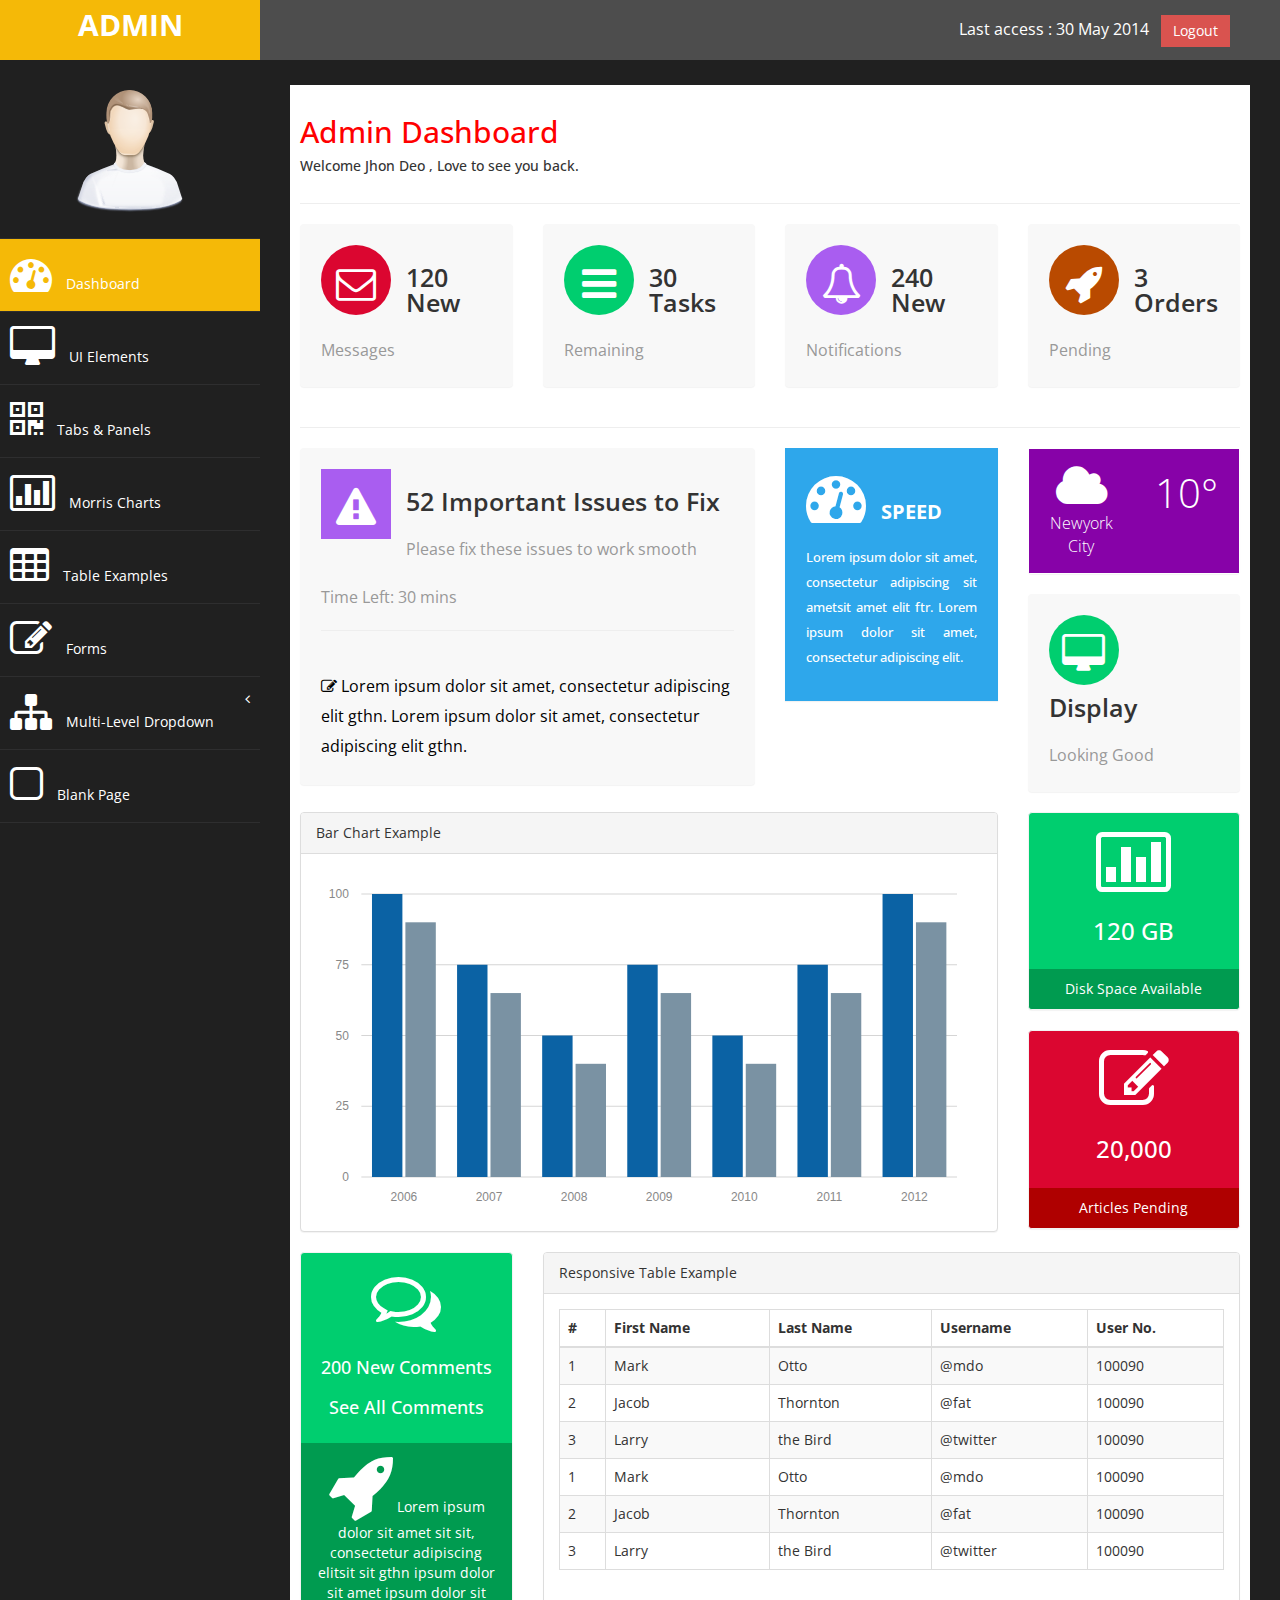
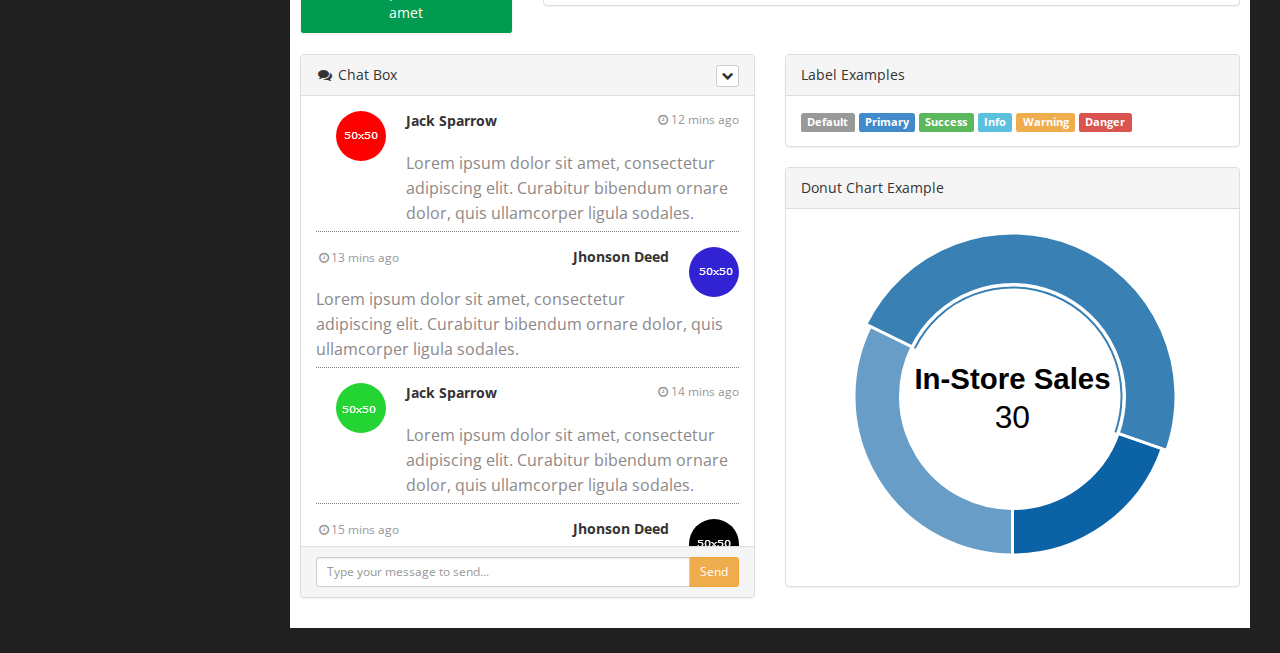
<file: bs-binary-admin/index.html>
﻿<!DOCTYPE html>
<html xmlns="http://www.w3.org/1999/xhtml">

<head>
    <meta charset="utf-8" />
    <meta name="viewport" content="width=device-width, initial-scale=1.0" />
    <title>Free Bootstrap Admin Template : Binary Admin</title>
    <!-- BOOTSTRAP STYLES-->
    <link href="assets/css/bootstrap.css" rel="stylesheet" />
    <!-- FONTAWESOME STYLES-->
    <link href="assets/css/font-awesome.css" rel="stylesheet" />
    <!-- MORRIS CHART STYLES-->
    <link href="assets/js/morris/morris-0.4.3.min.css" rel="stylesheet" />
    <!-- CUSTOM STYLES-->
    <link href="assets/css/custom.css" rel="stylesheet" />
    <!-- GOOGLE FONTS-->
    <link href='http://fonts.googleapis.com/css?family=Open+Sans' rel='stylesheet' type='text/css' />
</head>

<body>
    <div id="wrapper">
        <nav class="navbar navbar-default navbar-cls-top " role="navigation" style="margin-bottom: 0">
            <div class="navbar-header">
                <button type="button" class="navbar-toggle" data-toggle="collapse" data-target=".sidebar-collapse">
                    <span class="sr-only">Toggle navigation</span>
                    <span class="icon-bar"></span>
                    <span class="icon-bar"></span>
                    <span class="icon-bar"></span>
                </button>
                <a class="navbar-brand" href="index.html">ADMIN</a>
            </div>
            <div style="color: white;
padding: 15px 50px 5px 50px;
float: right;
font-size: 16px;"> Last access : 30 May 2014 &nbsp; <a href="#" class="btn btn-danger square-btn-adjust">Logout</a> </div>
        </nav>
        <!-- /. NAV TOP  -->
        <nav class="navbar-default navbar-side" role="navigation">
            <div class="sidebar-collapse">
                <ul class="nav" id="main-menu">
                    <li class="text-center">
                        <img src="assets/img/find_user.png" class="user-image img-responsive" />
                    </li>


                    <li>
                        <a class="active-menu" href="index.html"><i class="fa fa-dashboard fa-3x"></i> Dashboard</a>
                    </li>
                    <li>
                        <a href="ui.html"><i class="fa fa-desktop fa-3x"></i> UI Elements</a>
                    </li>
                    <li>
                        <a href="tab-panel.html"><i class="fa fa-qrcode fa-3x"></i> Tabs & Panels</a>
                    </li>
                    <li>
                        <a href="chart.html"><i class="fa fa-bar-chart-o fa-3x"></i> Morris Charts</a>
                    </li>
                    <li>
                        <a href="table.html"><i class="fa fa-table fa-3x"></i> Table Examples</a>
                    </li>
                    <li>
                        <a href="form.html"><i class="fa fa-edit fa-3x"></i> Forms </a>
                    </li>


                    <li>
                        <a href="#"><i class="fa fa-sitemap fa-3x"></i> Multi-Level Dropdown<span class="fa arrow"></span></a>
                        <ul class="nav nav-second-level">
                            <li>
                                <a href="#">Second Level Link</a>
                            </li>
                            <li>
                                <a href="#">Second Level Link</a>
                            </li>
                            <li>
                                <a href="#">Second Level Link<span class="fa arrow"></span></a>
                                <ul class="nav nav-third-level">
                                    <li>
                                        <a href="#">Third Level Link</a>
                                    </li>
                                    <li>
                                        <a href="#">Third Level Link</a>
                                    </li>
                                    <li>
                                        <a href="#">Third Level Link</a>
                                    </li>

                                </ul>

                            </li>
                        </ul>
                    </li>
                    <li>
                        <a href="blank.html"><i class="fa fa-square-o fa-3x"></i> Blank Page</a>
                    </li>
                </ul>

            </div>

        </nav>
        <!-- /. NAV SIDE  -->
        <div id="page-wrapper">
            <div id="page-inner">
                <div class="row">
                    <div class="col-md-12">
                        <h2>Admin Dashboard</h2>
                        <h5>Welcome Jhon Deo , Love to see you back. </h5>
                    </div>
                </div>
                <!-- /. ROW  -->
                <hr />
                <div class="row">
                    <div class="col-md-3 col-sm-6 col-xs-6">
                        <div class="panel panel-back noti-box">
                            <span class="icon-box bg-color-red set-icon">
                    <i class="fa fa-envelope-o"></i>
                </span>
                            <div class="text-box">
                                <p class="main-text">120 New</p>
                                <p class="text-muted">Messages</p>
                            </div>
                        </div>
                    </div>
                    <div class="col-md-3 col-sm-6 col-xs-6">
                        <div class="panel panel-back noti-box">
                            <span class="icon-box bg-color-green set-icon">
                    <i class="fa fa-bars"></i>
                </span>
                            <div class="text-box">
                                <p class="main-text">30 Tasks</p>
                                <p class="text-muted">Remaining</p>
                            </div>
                        </div>
                    </div>
                    <div class="col-md-3 col-sm-6 col-xs-6">
                        <div class="panel panel-back noti-box">
                            <span class="icon-box bg-color-blue set-icon">
                    <i class="fa fa-bell-o"></i>
                </span>
                            <div class="text-box">
                                <p class="main-text">240 New</p>
                                <p class="text-muted">Notifications</p>
                            </div>
                        </div>
                    </div>
                    <div class="col-md-3 col-sm-6 col-xs-6">
                        <div class="panel panel-back noti-box">
                            <span class="icon-box bg-color-brown set-icon">
                    <i class="fa fa-rocket"></i>
                </span>
                            <div class="text-box">
                                <p class="main-text">3 Orders</p>
                                <p class="text-muted">Pending</p>
                            </div>
                        </div>
                    </div>
                </div>
                <!-- /. ROW  -->
                <hr />
                <div class="row">
                    <div class="col-md-6 col-sm-12 col-xs-12">
                        <div class="panel panel-back noti-box">
                            <span class="icon-box bg-color-blue">
                    <i class="fa fa-warning"></i>
                </span>
                            <div class="text-box">
                                <p class="main-text">52 Important Issues to Fix </p>
                                <p class="text-muted">Please fix these issues to work smooth</p>
                                <p class="text-muted">Time Left: 30 mins</p>
                                <hr />
                                <p class="text-muted">
                                    <span class="text-muted color-bottom-txt"><i class="fa fa-edit"></i>
                               Lorem ipsum dolor sit amet, consectetur adipiscing elit gthn. 
                              Lorem ipsum dolor sit amet, consectetur adipiscing elit gthn. 
                               </span>
                                </p>
                            </div>
                        </div>
                    </div>


                    <div class="col-md-3 col-sm-12 col-xs-12">
                        <div class="panel back-dash">
                            <i class="fa fa-dashboard fa-3x"></i><strong> &nbsp; SPEED</strong>
                            <p class="text-muted">Lorem ipsum dolor sit amet, consectetur adipiscing sit ametsit amet elit ftr. Lorem ipsum dolor sit amet, consectetur adipiscing elit. </p>
                        </div>

                    </div>
                    <div class="col-md-3 col-sm-12 col-xs-12 ">
                        <div class="panel ">
                            <div class="main-temp-back">
                                <div class="panel-body">
                                    <div class="row">
                                        <div class="col-xs-6"> <i class="fa fa-cloud fa-3x"></i> Newyork City </div>
                                        <div class="col-xs-6">
                                            <div class="text-temp"> 10° </div>
                                        </div>
                                    </div>
                                </div>
                            </div>

                        </div>
                        <div class="panel panel-back noti-box">
                            <span class="icon-box bg-color-green set-icon">
                    <i class="fa fa-desktop"></i>
                </span>
                            <div class="text-box">
                                <p class="main-text">Display</p>
                                <p class="text-muted">Looking Good</p>
                            </div>
                        </div>

                    </div>

                </div>
                <!-- /. ROW  -->
                <div class="row">


                    <div class="col-md-9 col-sm-12 col-xs-12">
                        <div class="panel panel-default">
                            <div class="panel-heading">
                                Bar Chart Example
                            </div>
                            <div class="panel-body">
                                <div id="morris-bar-chart"></div>
                            </div>
                        </div>
                    </div>
                    <div class="col-md-3 col-sm-12 col-xs-12">
                        <div class="panel panel-primary text-center no-boder bg-color-green">
                            <div class="panel-body">
                                <i class="fa fa-bar-chart-o fa-5x"></i>
                                <h3>120 GB </h3>
                            </div>
                            <div class="panel-footer back-footer-green">
                                Disk Space Available

                            </div>
                        </div>
                        <div class="panel panel-primary text-center no-boder bg-color-red">
                            <div class="panel-body">
                                <i class="fa fa-edit fa-5x"></i>
                                <h3>20,000 </h3>
                            </div>
                            <div class="panel-footer back-footer-red">
                                Articles Pending

                            </div>
                        </div>
                    </div>

                </div>
                <!-- /. ROW  -->
                <div class="row">
                    <div class="col-md-3 col-sm-12 col-xs-12">
                        <div class="panel panel-primary text-center no-boder bg-color-green">
                            <div class="panel-body">
                                <i class="fa fa-comments-o fa-5x"></i>
                                <h4>200 New Comments </h4>
                                <h4>See All Comments </h4>
                            </div>
                            <div class="panel-footer back-footer-green">
                                <i class="fa fa-rocket fa-5x"></i> Lorem ipsum dolor sit amet sit sit, consectetur adipiscing elitsit sit gthn ipsum dolor sit amet ipsum dolor sit amet

                            </div>
                        </div>
                    </div>
                    <div class="col-md-9 col-sm-12 col-xs-12">

                        <div class="panel panel-default">
                            <div class="panel-heading">
                                Responsive Table Example
                            </div>
                            <div class="panel-body">
                                <div class="table-responsive">
                                    <table class="table table-striped table-bordered table-hover">
                                        <thead>
                                            <tr>
                                                <th>#</th>
                                                <th>First Name</th>
                                                <th>Last Name</th>
                                                <th>Username</th>
                                                <th>User No.</th>
                                            </tr>
                                        </thead>
                                        <tbody>
                                            <tr>
                                                <td>1</td>
                                                <td>Mark</td>
                                                <td>Otto</td>
                                                <td>@mdo</td>
                                                <td>100090</td>
                                            </tr>
                                            <tr>
                                                <td>2</td>
                                                <td>Jacob</td>
                                                <td>Thornton</td>
                                                <td>@fat</td>
                                                <td>100090</td>
                                            </tr>
                                            <tr>
                                                <td>3</td>
                                                <td>Larry</td>
                                                <td>the Bird</td>
                                                <td>@twitter</td>
                                                <td>100090</td>
                                            </tr>
                                            <tr>
                                                <td>1</td>
                                                <td>Mark</td>
                                                <td>Otto</td>
                                                <td>@mdo</td>
                                                <td>100090</td>
                                            </tr>
                                            <tr>
                                                <td>2</td>
                                                <td>Jacob</td>
                                                <td>Thornton</td>
                                                <td>@fat</td>
                                                <td>100090</td>
                                            </tr>
                                            <tr>
                                                <td>3</td>
                                                <td>Larry</td>
                                                <td>the Bird</td>
                                                <td>@twitter</td>
                                                <td>100090</td>
                                            </tr>

                                        </tbody>
                                    </table>
                                </div>
                            </div>
                        </div>

                    </div>
                </div>
                <!-- /. ROW  -->
                <div class="row">
                    <div class="col-md-6 col-sm-12 col-xs-12">

                        <div class="chat-panel panel panel-default chat-boder chat-panel-head">
                            <div class="panel-heading">
                                <i class="fa fa-comments fa-fw"></i> Chat Box
                                <div class="btn-group pull-right">
                                    <button type="button" class="btn btn-default btn-xs dropdown-toggle" data-toggle="dropdown">
                                    <i class="fa fa-chevron-down"></i>
                                </button>
                                    <ul class="dropdown-menu slidedown">
                                        <li>
                                            <a href="#">
                                                <i class="fa fa-refresh fa-fw"></i>Refresh
                                            </a>
                                        </li>
                                        <li>
                                            <a href="#">
                                                <i class="fa fa-check-circle fa-fw"></i>Available
                                            </a>
                                        </li>
                                        <li>
                                            <a href="#">
                                                <i class="fa fa-times fa-fw"></i>Busy
                                            </a>
                                        </li>
                                        <li>
                                            <a href="#">
                                                <i class="fa fa-clock-o fa-fw"></i>Away
                                            </a>
                                        </li>
                                        <li class="divider"></li>
                                        <li>
                                            <a href="#">
                                                <i class="fa fa-sign-out fa-fw"></i>Sign Out
                                            </a>
                                        </li>
                                    </ul>
                                </div>
                            </div>

                            <div class="panel-body">
                                <ul class="chat-box">
                                    <li class="left clearfix">
                                        <span class="chat-img pull-left">
                                        <img src="assets/img/1.png" alt="User" class="img-circle" />
                                    </span>
                                        <div class="chat-body">
                                            <strong>Jack Sparrow</strong>
                                            <small class="pull-right text-muted">
                                                <i class="fa fa-clock-o fa-fw"></i>12 mins ago
                                            </small>
                                            <p>
                                                Lorem ipsum dolor sit amet, consectetur adipiscing elit. Curabitur bibendum ornare dolor, quis ullamcorper ligula sodales.
                                            </p>
                                        </div>
                                    </li>
                                    <li class="right clearfix">
                                        <span class="chat-img pull-right">

                                        <img src="assets/img/2.png" alt="User" class="img-circle" />
                                    </span>
                                        <div class="chat-body clearfix">

                                            <small class=" text-muted">
                                                <i class="fa fa-clock-o fa-fw"></i>13 mins ago</small>
                                            <strong class="pull-right">Jhonson Deed</strong>

                                            <p>
                                                Lorem ipsum dolor sit amet, consectetur adipiscing elit. Curabitur bibendum ornare dolor, quis ullamcorper ligula sodales.
                                            </p>
                                        </div>
                                    </li>
                                    <li class="left clearfix">
                                        <span class="chat-img pull-left">
                                         <img src="assets/img/3.png" alt="User" class="img-circle" />
                                    </span>
                                        <div class="chat-body clearfix">

                                            <strong>Jack Sparrow</strong>
                                            <small class="pull-right text-muted">
                                                <i class="fa fa-clock-o fa-fw"></i>14 mins ago</small>

                                            <p>
                                                Lorem ipsum dolor sit amet, consectetur adipiscing elit. Curabitur bibendum ornare dolor, quis ullamcorper ligula sodales.
                                            </p>
                                        </div>
                                    </li>
                                    <li class="right clearfix">
                                        <span class="chat-img pull-right">
                                         <img src="assets/img/4.png" alt="User" class="img-circle" />
                                    </span>
                                        <div class="chat-body clearfix">

                                            <small class=" text-muted">
                                                <i class="fa fa-clock-o fa-fw"></i>15 mins ago</small>
                                            <strong class="pull-right">Jhonson Deed</strong>

                                            <p>
                                                Lorem ipsum dolor sit amet, consectetur adipiscing elit. Curabitur bibendum ornare dolor, quis ullamcorper ligula sodales.
                                            </p>
                                        </div>
                                    </li>
                                    <li class="left clearfix">
                                        <span class="chat-img pull-left">
                                        <img src="assets/img/1.png" alt="User" class="img-circle" />
                                    </span>
                                        <div class="chat-body">
                                            <strong>Jack Sparrow</strong>
                                            <small class="pull-right text-muted">
                                                <i class="fa fa-clock-o fa-fw"></i>12 mins ago
                                            </small>
                                            <p>
                                                Lorem ipsum dolor sit amet, consectetur adipiscing elit. Curabitur bibendum ornare dolor, quis ullamcorper ligula sodales.
                                            </p>
                                        </div>
                                    </li>
                                    <li class="right clearfix">
                                        <span class="chat-img pull-right">
                                       <img src="assets/img/2.png" alt="User" class="img-circle" />
                                    </span>
                                        <div class="chat-body clearfix">

                                            <small class=" text-muted">
                                                <i class="fa fa-clock-o fa-fw"></i>13 mins ago</small>
                                            <strong class="pull-right">Jhonson Deed</strong>

                                            <p>
                                                Lorem ipsum dolor sit amet, consectetur adipiscing elit. Curabitur bibendum ornare dolor, quis ullamcorper ligula sodales.
                                            </p>
                                        </div>
                                    </li>
                                </ul>
                            </div>

                            <div class="panel-footer">
                                <div class="input-group">
                                    <input id="btn-input" type="text" class="form-control input-sm" placeholder="Type your message to send..." />
                                    <span class="input-group-btn">
                                    <button class="btn btn-warning btn-sm" id="btn-chat">
                                        Send
                                    </button>
                                </span>
                                </div>
                            </div>

                        </div>

                    </div>
                    <div class="col-md-6 col-sm-12 col-xs-12">
                        <div class="panel panel-default">
                            <div class="panel-heading">
                                Label Examples
                            </div>
                            <div class="panel-body">
                                <span class="label label-default">Default</span>
                                <span class="label label-primary">Primary</span>
                                <span class="label label-success">Success</span>
                                <span class="label label-info">Info</span>
                                <span class="label label-warning">Warning</span>
                                <span class="label label-danger">Danger</span>
                            </div>
                        </div>

                        <div class="panel panel-default">
                            <div class="panel-heading">
                                Donut Chart Example
                            </div>
                            <div class="panel-body">
                                <div id="morris-donut-chart"></div>
                            </div>
                        </div>

                    </div>
                </div>
                <!-- /. ROW  -->
            </div>
            <!-- /. PAGE INNER  -->
        </div>
        <!-- /. PAGE WRAPPER  -->
    </div>
    <!-- /. WRAPPER  -->
    <!-- SCRIPTS -AT THE BOTOM TO REDUCE THE LOAD TIME-->
    <!-- JQUERY SCRIPTS -->
    <script src="assets/js/jquery-1.10.2.js"></script>
    <!-- BOOTSTRAP SCRIPTS -->
    <script src="assets/js/bootstrap.min.js"></script>
    <!-- METISMENU SCRIPTS -->
    <script src="assets/js/jquery.metisMenu.js"></script>
    <!-- MORRIS CHART SCRIPTS -->
    <script src="assets/js/morris/raphael-2.1.0.min.js"></script>
    <script src="assets/js/morris/morris.js"></script>
    <!-- CUSTOM SCRIPTS -->
    <script src="assets/js/custom.js"></script>


</body>

</html>
</file>
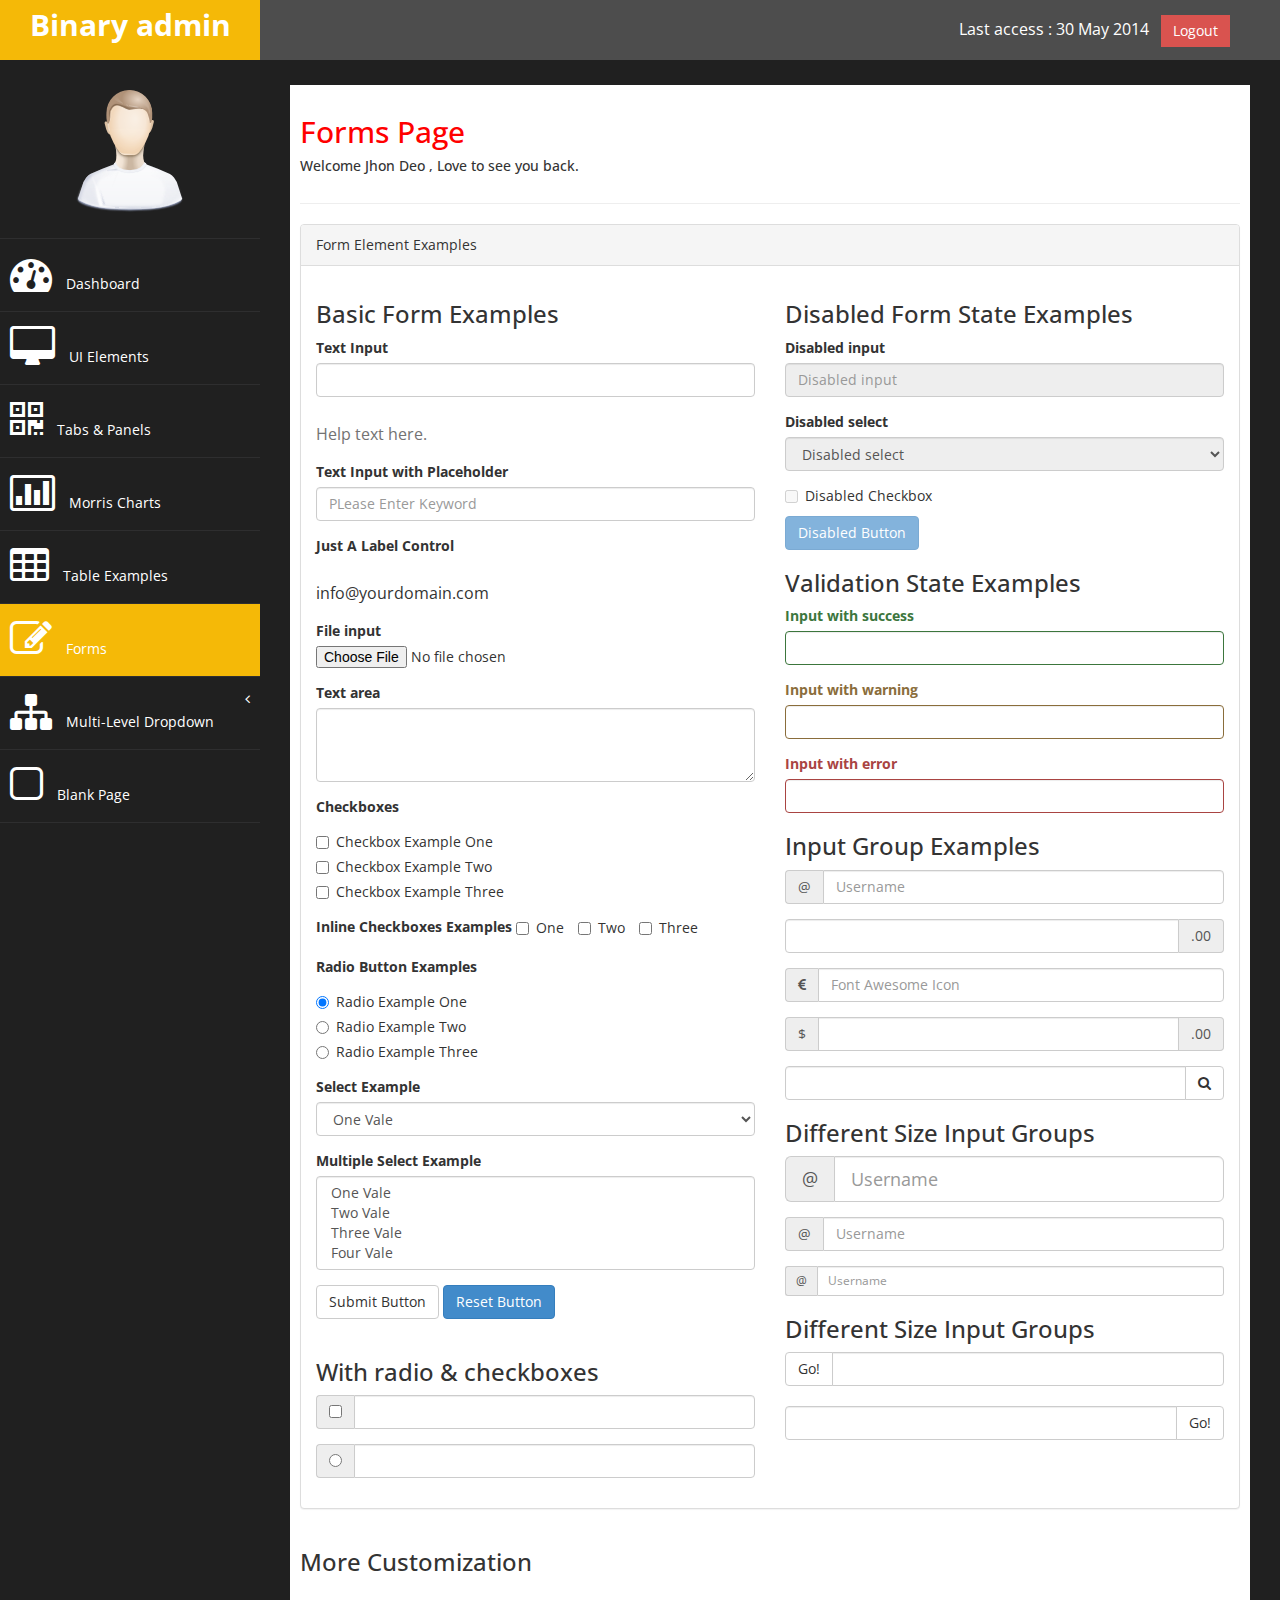
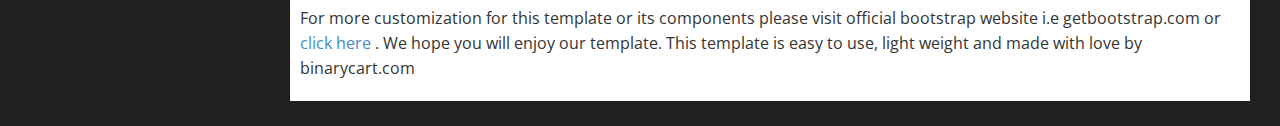
<file: bs-binary-admin/form.html>
﻿<!DOCTYPE html>
<html xmlns="http://www.w3.org/1999/xhtml">
<head>
      <meta charset="utf-8" />
    <meta name="viewport" content="width=device-width, initial-scale=1.0" />
    <title>Free Bootstrap Admin Template : Binary Admin</title>
	<!-- BOOTSTRAP STYLES-->
    <link href="assets/css/bootstrap.css" rel="stylesheet" />
     <!-- FONTAWESOME STYLES-->
    <link href="assets/css/font-awesome.css" rel="stylesheet" />
        <!-- CUSTOM STYLES-->
    <link href="assets/css/custom.css" rel="stylesheet" />
     <!-- GOOGLE FONTS-->
   <link href='http://fonts.googleapis.com/css?family=Open+Sans' rel='stylesheet' type='text/css' />
</head>
<body>
    <div id="wrapper">
        <nav class="navbar navbar-default navbar-cls-top " role="navigation" style="margin-bottom: 0">
            <div class="navbar-header">
                <button type="button" class="navbar-toggle" data-toggle="collapse" data-target=".sidebar-collapse">
                    <span class="sr-only">Toggle navigation</span>
                    <span class="icon-bar"></span>
                    <span class="icon-bar"></span>
                    <span class="icon-bar"></span>
                </button>
                <a class="navbar-brand" href="index.html">Binary admin</a> 
            </div>
  <div style="color: white;
padding: 15px 50px 5px 50px;
float: right;
font-size: 16px;"> Last access : 30 May 2014 &nbsp; <a href="#" class="btn btn-danger square-btn-adjust">Logout</a> </div>
        </nav>   
           <!-- /. NAV TOP  -->
                <nav class="navbar-default navbar-side" role="navigation">
            <div class="sidebar-collapse">
                <ul class="nav" id="main-menu">
				<li class="text-center">
                    <img src="assets/img/find_user.png" class="user-image img-responsive"/>
					</li>
				
					
                    <li>
                        <a  href="index.html"><i class="fa fa-dashboard fa-3x"></i> Dashboard</a>
                    </li>
                      <li>
                        <a  href="ui.html"><i class="fa fa-desktop fa-3x"></i> UI Elements</a>
                    </li>
                    <li>
                        <a  href="tab-panel.html"><i class="fa fa-qrcode fa-3x"></i> Tabs & Panels</a>
                    </li>
						   <li  >
                        <a  href="chart.html"><i class="fa fa-bar-chart-o fa-3x"></i> Morris Charts</a>
                    </li>	
                      <li  >
                        <a  href="table.html"><i class="fa fa-table fa-3x"></i> Table Examples</a>
                    </li>
                    <li  >
                        <a class="active-menu"  href="form.html"><i class="fa fa-edit fa-3x"></i> Forms </a>
                    </li>				
					
					                   
                    <li>
                        <a href="#"><i class="fa fa-sitemap fa-3x"></i> Multi-Level Dropdown<span class="fa arrow"></span></a>
                        <ul class="nav nav-second-level">
                            <li>
                                <a href="#">Second Level Link</a>
                            </li>
                            <li>
                                <a href="#">Second Level Link</a>
                            </li>
                            <li>
                                <a href="#">Second Level Link<span class="fa arrow"></span></a>
                                <ul class="nav nav-third-level">
                                    <li>
                                        <a href="#">Third Level Link</a>
                                    </li>
                                    <li>
                                        <a href="#">Third Level Link</a>
                                    </li>
                                    <li>
                                        <a href="#">Third Level Link</a>
                                    </li>

                                </ul>
                               
                            </li>
                        </ul>
                      </li>  
                  <li  >
                        <a   href="blank.html"><i class="fa fa-square-o fa-3x"></i> Blank Page</a>
                    </li>	
                </ul>
               
            </div>
            
        </nav>  
        <!-- /. NAV SIDE  -->
        <div id="page-wrapper" >
            <div id="page-inner">
                <div class="row">
                    <div class="col-md-12">
                     <h2>Forms Page</h2>   
                        <h5>Welcome Jhon Deo , Love to see you back. </h5>
                       
                    </div>
                </div>
                 <!-- /. ROW  -->
                 <hr />
               <div class="row">
                <div class="col-md-12">
                    <!-- Form Elements -->
                    <div class="panel panel-default">
                        <div class="panel-heading">
                            Form Element Examples
                        </div>
                        <div class="panel-body">
                            <div class="row">
                                <div class="col-md-6">
                                    <h3>Basic Form Examples</h3>
                                    <form role="form">
                                        <div class="form-group">
                                            <label>Text Input</label>
                                            <input class="form-control" />
                                            <p class="help-block">Help text here.</p>
                                        </div>
                                        <div class="form-group">
                                            <label>Text Input with Placeholder</label>
                                            <input class="form-control" placeholder="PLease Enter Keyword" />
                                        </div>
                                        <div class="form-group">
                                            <label>Just A Label Control</label>
                                            <p class="form-control-static">info@yourdomain.com</p>
                                        </div>
                                        <div class="form-group">
                                            <label>File input</label>
                                            <input type="file" />
                                        </div>
                                        <div class="form-group">
                                            <label>Text area</label>
                                            <textarea class="form-control" rows="3"></textarea>
                                        </div>
                                        <div class="form-group">
                                            <label>Checkboxes</label>
                                            <div class="checkbox">
                                                <label>
                                                    <input type="checkbox" value="" />Checkbox Example One
                                                </label>
                                            </div>
                                            <div class="checkbox">
                                                <label>
                                                    <input type="checkbox" value=""/>Checkbox Example Two
                                                </label>
                                            </div>
                                            <div class="checkbox">
                                                <label>
                                                    <input type="checkbox" value=""/>Checkbox Example Three
                                                </label>
                                            </div>
                                        </div>
                                        <div class="form-group">
                                            <label>Inline Checkboxes Examples</label>
                                            <label class="checkbox-inline">
                                                <input type="checkbox"/> One
                                            </label>
                                            <label class="checkbox-inline">
                                                <input type="checkbox"/> Two
                                            </label>
                                            <label class="checkbox-inline">
                                                <input type="checkbox"/> Three
                                            </label>
                                        </div>
                                        <div class="form-group">
                                            <label>Radio Button Examples</label>
                                            <div class="radio">
                                                <label>
                                                    <input type="radio" name="optionsRadios" id="optionsRadios1" value="option1" checked />Radio Example One
                                                </label>
                                            </div>
                                            <div class="radio">
                                                <label>
                                                    <input type="radio" name="optionsRadios" id="optionsRadios2" value="option2"/>Radio Example Two
                                                </label>
                                            </div>
                                            <div class="radio">
                                                <label>
                                                    <input type="radio" name="optionsRadios" id="optionsRadios3" value="option3"/>Radio Example Three
                                                </label>
                                            </div>
                                        </div>
                                        
                                        <div class="form-group">
                                            <label>Select Example</label>
                                            <select class="form-control">
                                                <option>One Vale</option>
                                                <option>Two Vale</option>
                                                <option>Three Vale</option>
                                                <option>Four Vale</option>
                                            </select>
                                        </div>
                                        <div class="form-group">
                                            <label>Multiple Select Example</label>
                                            <select multiple class="form-control">
                                                <option>One Vale</option>
                                                <option>Two Vale</option>
                                                <option>Three Vale</option>
                                                <option>Four Vale</option>
                                            </select>
                                        </div>
                                        <button type="submit" class="btn btn-default">Submit Button</button>
                                        <button type="reset" class="btn btn-primary">Reset Button</button>

                                    </form>
                                    <br />
                                      <h3>With radio & checkboxes</h3>
                                    <form>

    <div class="form-group input-group">
      <span class="input-group-addon">
        <input type="checkbox" />
      </span>
      <input type="text" class="form-control" />
    </div>
                                         <div class="form-group input-group">
      <span class="input-group-addon">
        <input type="radio" />
      </span>
      <input type="text" class="form-control" />
    </div>
                                    </form>

                                 
    </div>
                                
                                <div class="col-md-6">
                                    <h3>Disabled Form State Examples</h3>
                                    <form role="form">
                                        <fieldset disabled="disabled">
                                            <div class="form-group">
                                                <label for="disabledSelect">Disabled input</label>
                                                <input class="form-control" id="disabledInput" type="text" placeholder="Disabled input" disabled />
                                            </div>
                                            <div class="form-group">
                                                <label for="disabledSelect">Disabled select </label>
                                                <select id="disabledSelect" class="form-control">
                                                    <option>Disabled select</option>
                                                </select>
                                            </div>
                                            <div class="checkbox">
                                                <label>
                                                    <input type="checkbox" />Disabled Checkbox
                                                </label>
                                            </div>
                                            <button type="submit" class="btn btn-primary">Disabled Button</button>
                                        </fieldset>
                                    </form>
                                    <h3>Validation State Examples</h3>
                                    <form role="form">
                                        <div class="form-group has-success">
                                            <label class="control-label" for="inputSuccess">Input with success</label>
                                            <input type="text" class="form-control" id="inputSuccess">
                                        </div>
                                        <div class="form-group has-warning">
                                            <label class="control-label" for="inputWarning">Input with warning</label>
                                            <input type="text" class="form-control" id="inputWarning">
                                        </div>
                                        <div class="form-group has-error">
                                            <label class="control-label" for="inputError">Input with error</label>
                                            <input type="text" class="form-control" id="inputError">
                                        </div>
                                    </form>
                                    <h3>Input Group Examples</h3>
                                    <form role="form">
                                        <div class="form-group input-group">
                                            <span class="input-group-addon">@</span>
                                            <input type="text" class="form-control" placeholder="Username">
                                        </div>
                                        <div class="form-group input-group">
                                            <input type="text" class="form-control">
                                            <span class="input-group-addon">.00</span>
                                        </div>
                                        <div class="form-group input-group">
                                            <span class="input-group-addon"><i class="fa fa-eur"></i>
                                            </span>
                                            <input type="text" class="form-control" placeholder="Font Awesome Icon">
                                        </div>
                                        <div class="form-group input-group">
                                            <span class="input-group-addon">$</span>
                                            <input type="text" class="form-control">
                                            <span class="input-group-addon">.00</span>
                                        </div>
                                        <div class="form-group input-group">
                                            <input type="text" class="form-control">
                                            <span class="input-group-btn">
                                                <button class="btn btn-default" type="button"><i class="fa fa-search"></i>
                                                </button>
                                            </span>
                                        </div>
                                    </form>
                                    <h3>Different Size Input Groups</h3>
                                     <form role="form">
  <div class=" form-group input-group input-group-lg">
  <span class="input-group-addon">@</span>
  <input type="text" class="form-control" placeholder="Username" />
</div>

<div class="form-group input-group">
  <span class="input-group-addon">@</span>
  <input type="text" class="form-control" placeholder="Username" />
</div>

<div class="form-group input-group input-group-sm">
  <span class="input-group-addon">@</span>
  <input type="text" class="form-control" placeholder="Username" />
</div>
                                         
                                     </form>
                                    <h3>Different Size Input Groups</h3>
                                     <form role="form">
                                  <div class="input-group">
      <span class="form-group input-group-btn">
        <button class="btn btn-default" type="button">Go!</button>
      </span>
      <input type="text" class="form-control" />
    </div>
<br />
                                           <div class="input-group">
     
      <input type="text" class="form-control" />
                                                <span class="form-group input-group-btn">
        <button class="btn btn-default" type="button">Go!</button>
      </span>
    </div>
                                         </form>
                                </div>
                            </div>
                        </div>
                    </div>
                     <!-- End Form Elements -->
                </div>
            </div>
                <!-- /. ROW  -->
                <div class="row">
                    <div class="col-md-12">
                        <h3>More Customization</h3>
                         <p>
                        For more customization for this template or its components please visit official bootstrap website i.e getbootstrap.com or <a href="http://getbootstrap.com/components/" target="_blank">click here</a> . We hope you will enjoy our template. This template is easy to use, light weight and made with love by binarycart.com 
                        </p>
                    </div>
                </div>
                <!-- /. ROW  -->
    </div>
             <!-- /. PAGE INNER  -->
            </div>
         <!-- /. PAGE WRAPPER  -->
        </div>
     <!-- /. WRAPPER  -->
    <!-- SCRIPTS -AT THE BOTOM TO REDUCE THE LOAD TIME-->
    <!-- JQUERY SCRIPTS -->
    <script src="assets/js/jquery-1.10.2.js"></script>
      <!-- BOOTSTRAP SCRIPTS -->
    <script src="assets/js/bootstrap.min.js"></script>
    <!-- METISMENU SCRIPTS -->
    <script src="assets/js/jquery.metisMenu.js"></script>
      <!-- CUSTOM SCRIPTS -->
    <script src="assets/js/custom.js"></script>
    
   
</body>
</html>
</file>
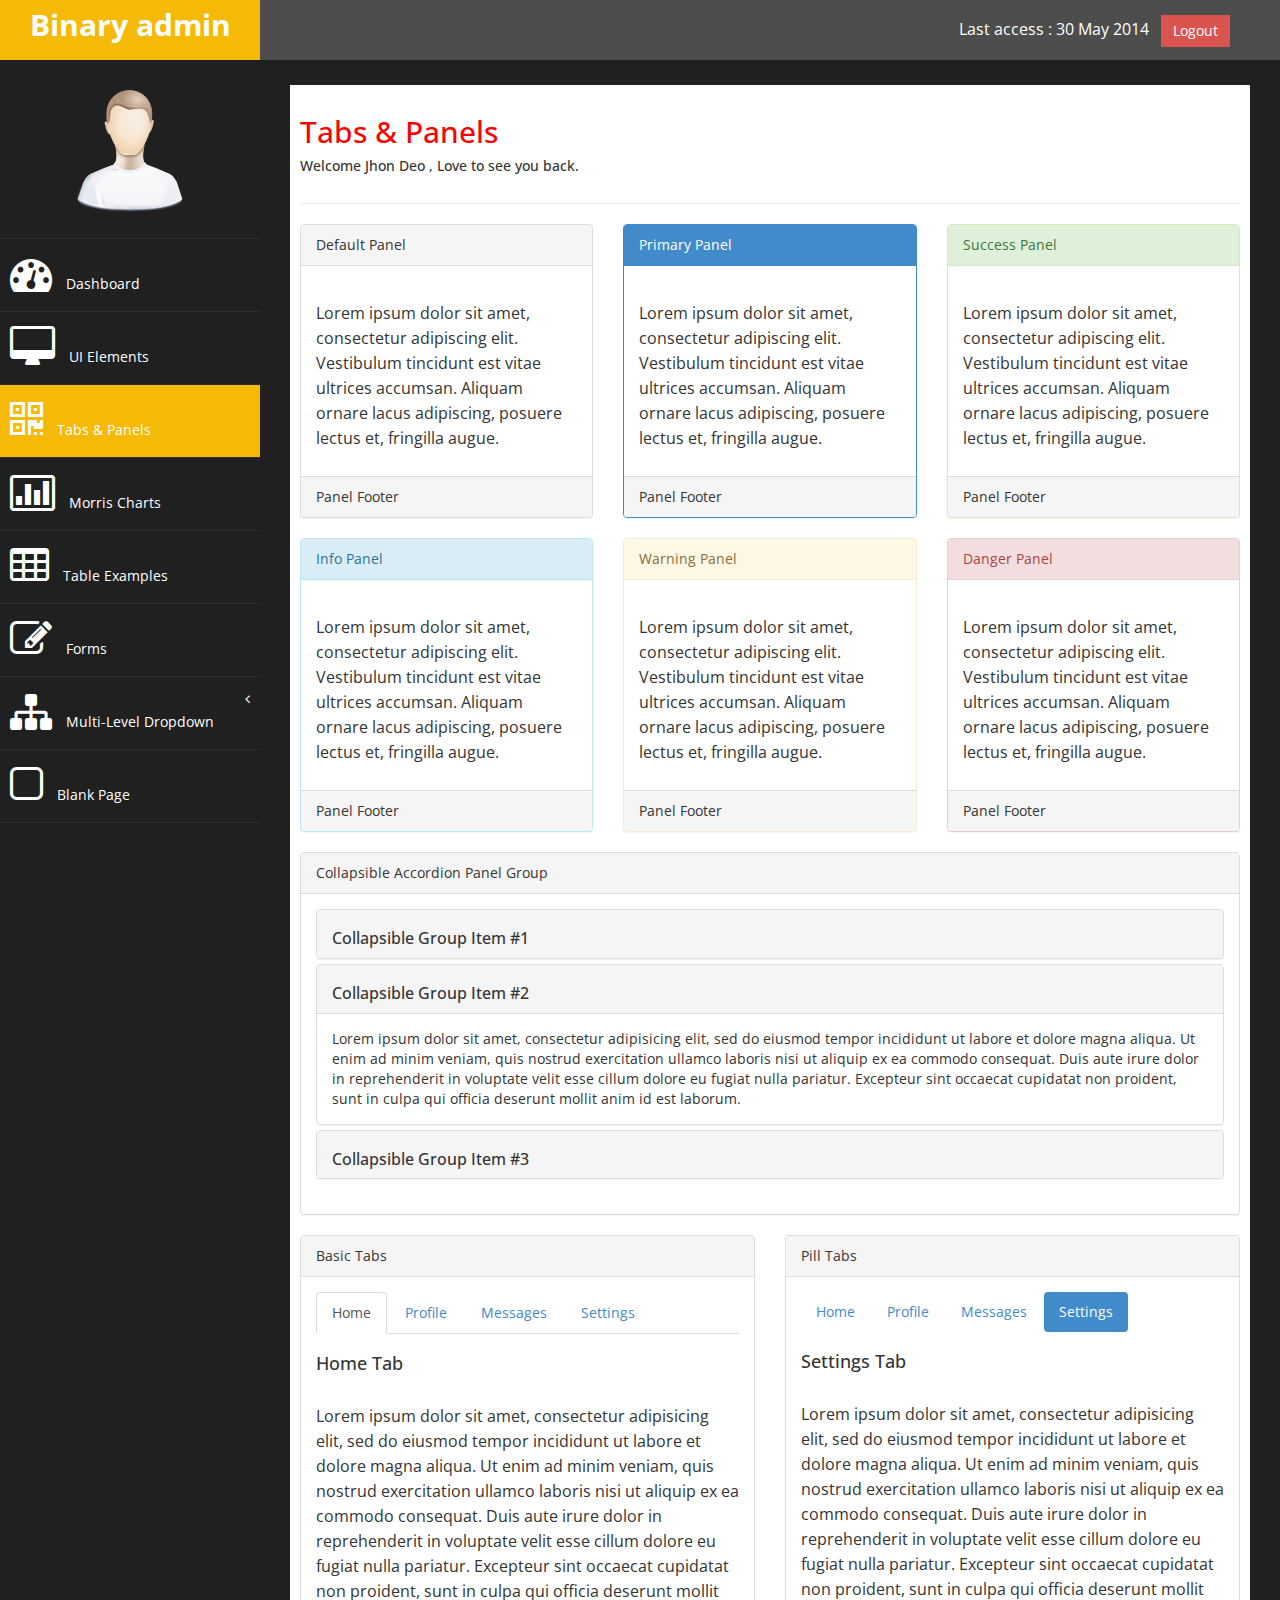
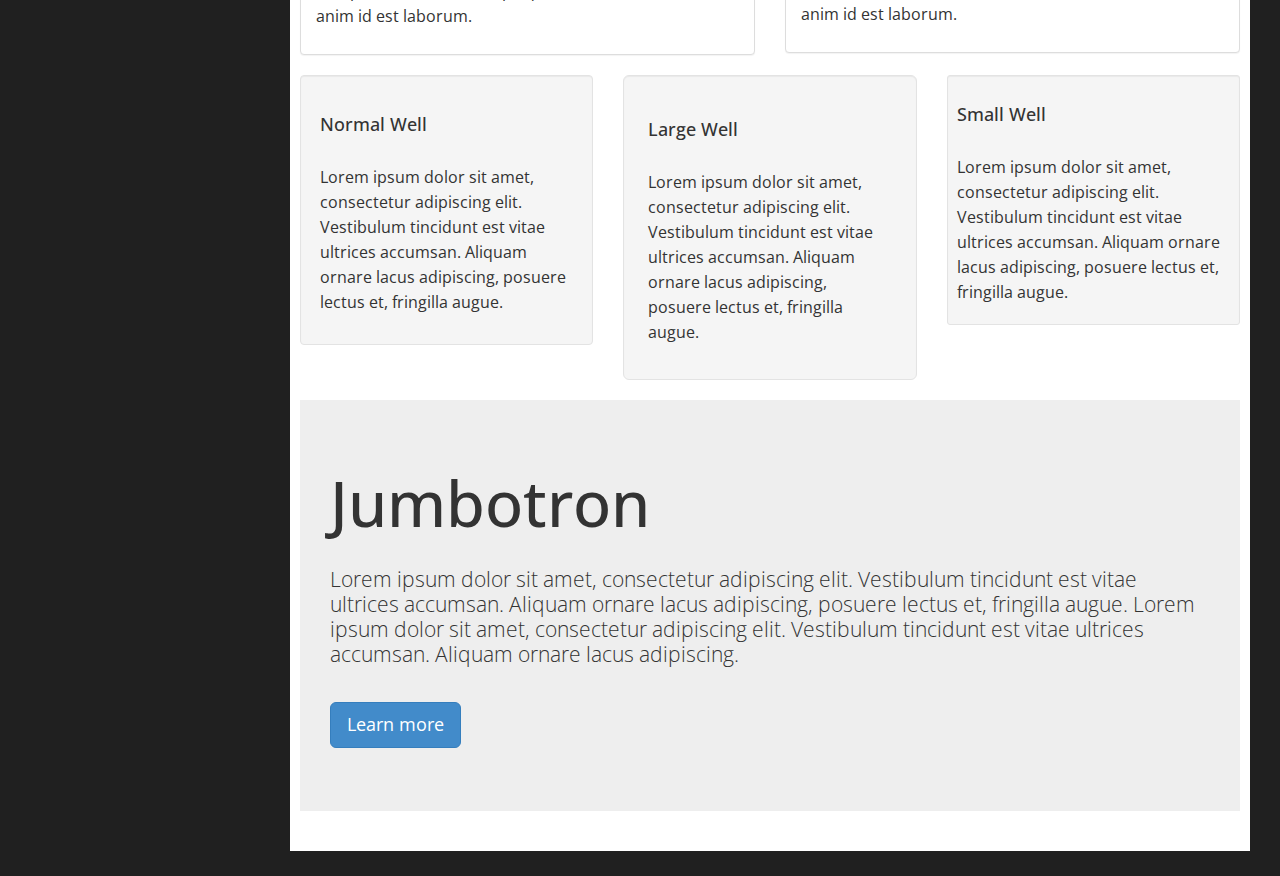
<file: bs-binary-admin/tab-panel.html>
﻿<!DOCTYPE html>
<html xmlns="http://www.w3.org/1999/xhtml">
<head>
      <meta charset="utf-8" />
    <meta name="viewport" content="width=device-width, initial-scale=1.0" />
    <title>Free Bootstrap Admin Template : Binary Admin</title>
	<!-- BOOTSTRAP STYLES-->
    <link href="assets/css/bootstrap.css" rel="stylesheet" />
     <!-- FONTAWESOME STYLES-->
    <link href="assets/css/font-awesome.css" rel="stylesheet" />
        <!-- CUSTOM STYLES-->
    <link href="assets/css/custom.css" rel="stylesheet" />
     <!-- GOOGLE FONTS-->
   <link href='http://fonts.googleapis.com/css?family=Open+Sans' rel='stylesheet' type='text/css' />
</head>
<body>
    <div id="wrapper">
        <nav class="navbar navbar-default navbar-cls-top " role="navigation" style="margin-bottom: 0">
            <div class="navbar-header">
                <button type="button" class="navbar-toggle" data-toggle="collapse" data-target=".sidebar-collapse">
                    <span class="sr-only">Toggle navigation</span>
                    <span class="icon-bar"></span>
                    <span class="icon-bar"></span>
                    <span class="icon-bar"></span>
                </button>
                <a class="navbar-brand" href="index.html">Binary admin</a> 
            </div>
  <div style="color: white;
padding: 15px 50px 5px 50px;
float: right;
font-size: 16px;"> Last access : 30 May 2014 &nbsp; <a href="#" class="btn btn-danger square-btn-adjust">Logout</a> </div>
        </nav>   
           <!-- /. NAV TOP  -->
                <nav class="navbar-default navbar-side" role="navigation">
            <div class="sidebar-collapse">
                <ul class="nav" id="main-menu">
				<li class="text-center">
                    <img src="assets/img/find_user.png" class="user-image img-responsive"/>
					</li>
				
					
                    <li>
                        <a  href="index.html"><i class="fa fa-dashboard fa-3x"></i> Dashboard</a>
                    </li>
                      <li>
                        <a  href="ui.html"><i class="fa fa-desktop fa-3x"></i> UI Elements</a>
                    </li>
                    <li>
                        <a  class="active-menu" href="tab-panel.html"><i class="fa fa-qrcode fa-3x"></i> Tabs & Panels</a>
                    </li>
						   <li  >
                        <a  href="chart.html"><i class="fa fa-bar-chart-o fa-3x"></i> Morris Charts</a>
                    </li>	
                      <li  >
                        <a  href="table.html"><i class="fa fa-table fa-3x"></i> Table Examples</a>
                    </li>
                    <li  >
                        <a  href="form.html"><i class="fa fa-edit fa-3x"></i> Forms </a>
                    </li>				
					
					                   
                    <li>
                        <a href="#"><i class="fa fa-sitemap fa-3x"></i> Multi-Level Dropdown<span class="fa arrow"></span></a>
                        <ul class="nav nav-second-level">
                            <li>
                                <a href="#">Second Level Link</a>
                            </li>
                            <li>
                                <a href="#">Second Level Link</a>
                            </li>
                            <li>
                                <a href="#">Second Level Link<span class="fa arrow"></span></a>
                                <ul class="nav nav-third-level">
                                    <li>
                                        <a href="#">Third Level Link</a>
                                    </li>
                                    <li>
                                        <a href="#">Third Level Link</a>
                                    </li>
                                    <li>
                                        <a href="#">Third Level Link</a>
                                    </li>

                                </ul>
                               
                            </li>
                        </ul>
                      </li>  
                  <li  >
                        <a  href="blank.html"><i class="fa fa-square-o fa-3x"></i> Blank Page</a>
                    </li>	
                </ul>
               
            </div>
            
        </nav>  
        <!-- /. NAV SIDE  -->
        <div id="page-wrapper" >
            <div id="page-inner">
                <div class="row">
                    <div class="col-md-12">
                     <h2>Tabs & Panels </h2>   
                        <h5>Welcome Jhon Deo , Love to see you back. </h5>
                       
                    </div>
                </div>
                 <!-- /. ROW  -->
                 <hr />
                                 
            <div class="row">
                <div class="col-md-4 col-sm-4">
                    <div class="panel panel-default">
                        <div class="panel-heading">
                            Default Panel
                        </div>
                        <div class="panel-body">
                            <p>Lorem ipsum dolor sit amet, consectetur adipiscing elit. Vestibulum tincidunt est vitae ultrices accumsan. Aliquam ornare lacus adipiscing, posuere lectus et, fringilla augue.</p>
                        </div>
                        <div class="panel-footer">
                            Panel Footer
                        </div>
                    </div>
                </div>
                <div class="col-md-4 col-sm-4">
                    <div class="panel panel-primary">
                        <div class="panel-heading">
                            Primary Panel
                        </div>
                        <div class="panel-body">
                            <p>Lorem ipsum dolor sit amet, consectetur adipiscing elit. Vestibulum tincidunt est vitae ultrices accumsan. Aliquam ornare lacus adipiscing, posuere lectus et, fringilla augue.</p>
                        </div>
                        <div class="panel-footer">
                            Panel Footer
                        </div>
                    </div>
                </div>
                <div class="col-md-4 col-sm-4">
                    <div class="panel panel-success">
                        <div class="panel-heading">
                            Success Panel
                        </div>
                        <div class="panel-body">
                            <p>Lorem ipsum dolor sit amet, consectetur adipiscing elit. Vestibulum tincidunt est vitae ultrices accumsan. Aliquam ornare lacus adipiscing, posuere lectus et, fringilla augue.</p>
                        </div>
                        <div class="panel-footer">
                            Panel Footer
                        </div>
                    </div>
                </div>
            </div>
                   <!-- /. ROW  -->
            <div class="row">
                <div class="col-md-4 col-sm-4">
                    <div class="panel panel-info">
                        <div class="panel-heading">
                            Info Panel
                        </div>
                        <div class="panel-body">
                            <p>Lorem ipsum dolor sit amet, consectetur adipiscing elit. Vestibulum tincidunt est vitae ultrices accumsan. Aliquam ornare lacus adipiscing, posuere lectus et, fringilla augue.</p>
                        </div>
                        <div class="panel-footer">
                            Panel Footer
                        </div>
                    </div>
                </div>
                <div class="col-md-4 col-sm-4">
                    <div class="panel panel-warning">
                        <div class="panel-heading">
                            Warning Panel
                        </div>
                        <div class="panel-body">
                            <p>Lorem ipsum dolor sit amet, consectetur adipiscing elit. Vestibulum tincidunt est vitae ultrices accumsan. Aliquam ornare lacus adipiscing, posuere lectus et, fringilla augue.</p>
                        </div>
                        <div class="panel-footer">
                            Panel Footer
                        </div>
                    </div>
                </div>
                <div class="col-md-4 col-sm-4">
                    <div class="panel panel-danger">
                        <div class="panel-heading">
                            Danger Panel
                        </div>
                        <div class="panel-body">
                            <p>Lorem ipsum dolor sit amet, consectetur adipiscing elit. Vestibulum tincidunt est vitae ultrices accumsan. Aliquam ornare lacus adipiscing, posuere lectus et, fringilla augue.</p>
                        </div>
                        <div class="panel-footer">
                            Panel Footer
                        </div>
                    </div>
                </div>
            </div>
                    <!-- /. ROW  -->
            <div class="row">
                <div class="col-md-12">
                    <div class="panel panel-default">
                        <div class="panel-heading">
                            Collapsible Accordion Panel Group
                        </div>
                        <div class="panel-body">
                            <div class="panel-group" id="accordion">
                                <div class="panel panel-default">
                                    <div class="panel-heading">
                                        <h4 class="panel-title">
                                            <a data-toggle="collapse" data-parent="#accordion" href="#collapseOne" class="collapsed">Collapsible Group Item #1</a>
                                        </h4>
                                    </div>
                                    <div id="collapseOne" class="panel-collapse collapse" style="height: 0px;">
                                        <div class="panel-body">
                                            Lorem ipsum dolor sit amet, consectetur adipisicing elit, sed do eiusmod tempor incididunt ut labore et dolore magna aliqua. Ut enim ad minim veniam, quis nostrud exercitation ullamco laboris nisi ut aliquip ex ea commodo consequat. Duis aute irure dolor in reprehenderit in voluptate velit esse cillum dolore eu fugiat nulla pariatur. Excepteur sint occaecat cupidatat non proident, sunt in culpa qui officia deserunt mollit anim id est laborum.
                                        </div>
                                    </div>
                                </div>
                                <div class="panel panel-default">
                                    <div class="panel-heading">
                                        <h4 class="panel-title">
                                            <a data-toggle="collapse" data-parent="#accordion" href="#collapseTwo">Collapsible Group Item #2</a>
                                        </h4>
                                    </div>
                                    <div id="collapseTwo" class="panel-collapse in" style="height: auto;">
                                        <div class="panel-body">
                                            Lorem ipsum dolor sit amet, consectetur adipisicing elit, sed do eiusmod tempor incididunt ut labore et dolore magna aliqua. Ut enim ad minim veniam, quis nostrud exercitation ullamco laboris nisi ut aliquip ex ea commodo consequat. Duis aute irure dolor in reprehenderit in voluptate velit esse cillum dolore eu fugiat nulla pariatur. Excepteur sint occaecat cupidatat non proident, sunt in culpa qui officia deserunt mollit anim id est laborum.
                                        </div>
                                    </div>
                                </div>
                                <div class="panel panel-default">
                                    <div class="panel-heading">
                                        <h4 class="panel-title">
                                            <a data-toggle="collapse" data-parent="#accordion" href="#collapseThree" class="collapsed">Collapsible Group Item #3</a>
                                        </h4>
                                    </div>
                                    <div id="collapseThree" class="panel-collapse collapse">
                                        <div class="panel-body">
                                            Lorem ipsum dolor sit amet, consectetur adipisicing elit, sed do eiusmod tempor incididunt ut labore et dolore magna aliqua. Ut enim ad minim veniam, quis nostrud exercitation ullamco laboris nisi ut aliquip ex ea commodo consequat. Duis aute irure dolor in reprehenderit in voluptate velit esse cillum dolore eu fugiat nulla pariatur. Excepteur sint occaecat cupidatat non proident, sunt in culpa qui officia deserunt mollit anim id est laborum.
                                        </div>
                                    </div>
                                </div>
                            </div>
                        </div>
                    </div>
                </div>
            </div>
                    <!-- /. ROW  -->
            <div class="row">
                <div class="col-md-6 col-sm-6">
                    <div class="panel panel-default">
                        <div class="panel-heading">
                            Basic Tabs
                        </div>
                        <div class="panel-body">
                            <ul class="nav nav-tabs">
                                <li class="active"><a href="#home" data-toggle="tab">Home</a>
                                </li>
                                <li class=""><a href="#profile" data-toggle="tab">Profile</a>
                                </li>
                                <li class=""><a href="#messages" data-toggle="tab">Messages</a>
                                </li>
                                <li class=""><a href="#settings" data-toggle="tab">Settings</a>
                                </li>
                            </ul>

                            <div class="tab-content">
                                <div class="tab-pane fade active in" id="home">
                                    <h4>Home Tab</h4>
                                    <p>Lorem ipsum dolor sit amet, consectetur adipisicing elit, sed do eiusmod tempor incididunt ut labore et dolore magna aliqua. Ut enim ad minim veniam, quis nostrud exercitation ullamco laboris nisi ut aliquip ex ea commodo consequat. Duis aute irure dolor in reprehenderit in voluptate velit esse cillum dolore eu fugiat nulla pariatur. Excepteur sint occaecat cupidatat non proident, sunt in culpa qui officia deserunt mollit anim id est laborum.</p>
                                </div>
                                <div class="tab-pane fade" id="profile">
                                    <h4>Profile Tab</h4>
                                    <p>Lorem ipsum dolor sit amet, consectetur adipisicing elit, sed do eiusmod tempor incididunt ut labore et dolore magna aliqua. Ut enim ad minim veniam, quis nostrud exercitation ullamco laboris nisi ut aliquip ex ea commodo consequat. Duis aute irure dolor in reprehenderit in voluptate velit esse cillum dolore eu fugiat nulla pariatur. Excepteur sint occaecat cupidatat non proident, sunt in culpa qui officia deserunt mollit anim id est laborum.</p>
                                </div>
                                <div class="tab-pane fade" id="messages">
                                    <h4>Messages Tab</h4>
                                    <p>Lorem ipsum dolor sit amet, consectetur adipisicing elit, sed do eiusmod tempor incididunt ut labore et dolore magna aliqua. Ut enim ad minim veniam, quis nostrud exercitation ullamco laboris nisi ut aliquip ex ea commodo consequat. Duis aute irure dolor in reprehenderit in voluptate velit esse cillum dolore eu fugiat nulla pariatur. Excepteur sint occaecat cupidatat non proident, sunt in culpa qui officia deserunt mollit anim id est laborum.</p>
                                </div>
                                <div class="tab-pane fade" id="settings">
                                    <h4>Settings Tab</h4>
                                    <p>Lorem ipsum dolor sit amet, consectetur adipisicing elit, sed do eiusmod tempor incididunt ut labore et dolore magna aliqua. Ut enim ad minim veniam, quis nostrud exercitation ullamco laboris nisi ut aliquip ex ea commodo consequat. Duis aute irure dolor in reprehenderit in voluptate velit esse cillum dolore eu fugiat nulla pariatur. Excepteur sint occaecat cupidatat non proident, sunt in culpa qui officia deserunt mollit anim id est laborum.</p>
                                </div>
                            </div>
                        </div>
                    </div>
                </div>
                <div class="col-md-6 col-sm-6">
                    <div class="panel panel-default">
                        <div class="panel-heading">
                            Pill Tabs
                        </div>
                        <div class="panel-body">
                            <ul class="nav nav-pills">
                                <li class=""><a href="#home-pills" data-toggle="tab">Home</a>
                                </li>
                                <li class=""><a href="#profile-pills" data-toggle="tab">Profile</a>
                                </li>
                                <li class=""><a href="#messages-pills" data-toggle="tab">Messages</a>
                                </li>
                                <li class="active"><a href="#settings-pills" data-toggle="tab">Settings</a>
                                </li>
                            </ul>

                            <div class="tab-content">
                                <div class="tab-pane fade" id="home-pills">
                                    <h4>Home Tab</h4>
                                    <p>Lorem ipsum dolor sit amet, consectetur adipisicing elit, sed do eiusmod tempor incididunt ut labore et dolore magna aliqua. Ut enim ad minim veniam, quis nostrud exercitation ullamco laboris nisi ut aliquip ex ea commodo consequat. Duis aute irure dolor in reprehenderit in voluptate velit esse cillum dolore eu fugiat nulla pariatur. Excepteur sint occaecat cupidatat non proident, sunt in culpa qui officia deserunt mollit anim id est laborum.</p>
                                </div>
                                <div class="tab-pane fade" id="profile-pills">
                                    <h4>Profile Tab</h4>
                                    <p>Lorem ipsum dolor sit amet, consectetur adipisicing elit, sed do eiusmod tempor incididunt ut labore et dolore magna aliqua. Ut enim ad minim veniam, quis nostrud exercitation ullamco laboris nisi ut aliquip ex ea commodo consequat. Duis aute irure dolor in reprehenderit in voluptate velit esse cillum dolore eu fugiat nulla pariatur. Excepteur sint occaecat cupidatat non proident, sunt in culpa qui officia deserunt mollit anim id est laborum.</p>
                                </div>
                                <div class="tab-pane fade" id="messages-pills">
                                    <h4>Messages Tab</h4>
                                    <p>Lorem ipsum dolor sit amet, consectetur adipisicing elit, sed do eiusmod tempor incididunt ut labore et dolore magna aliqua. Ut enim ad minim veniam, quis nostrud exercitation ullamco laboris nisi ut aliquip ex ea commodo consequat. Duis aute irure dolor in reprehenderit in voluptate velit esse cillum dolore eu fugiat nulla pariatur. Excepteur sint occaecat cupidatat non proident, sunt in culpa qui officia deserunt mollit anim id est laborum.</p>
                                </div>
                                <div class="tab-pane fade active in" id="settings-pills">
                                    <h4>Settings Tab</h4>
                                    <p>Lorem ipsum dolor sit amet, consectetur adipisicing elit, sed do eiusmod tempor incididunt ut labore et dolore magna aliqua. Ut enim ad minim veniam, quis nostrud exercitation ullamco laboris nisi ut aliquip ex ea commodo consequat. Duis aute irure dolor in reprehenderit in voluptate velit esse cillum dolore eu fugiat nulla pariatur. Excepteur sint occaecat cupidatat non proident, sunt in culpa qui officia deserunt mollit anim id est laborum.</p>
                                </div>
                            </div>
                        </div>
                    </div>
                </div>
            </div>
                    <!-- /. ROW  -->
            <div class="row">
                <div class="col-md-4 col-sm-4">
                    <div class="well">
                        <h4>Normal Well</h4>
                        <p>Lorem ipsum dolor sit amet, consectetur adipiscing elit. Vestibulum tincidunt est vitae ultrices accumsan. Aliquam ornare lacus adipiscing, posuere lectus et, fringilla augue.</p>
                    </div>
                </div>
                <div class="col-md-4 col-sm-4">
                    <div class="well well-lg">
                        <h4>Large Well</h4>
                        <p>Lorem ipsum dolor sit amet, consectetur adipiscing elit. Vestibulum tincidunt est vitae ultrices accumsan. Aliquam ornare lacus adipiscing, posuere lectus et, fringilla augue.</p>
                    </div>
                </div>
                <div class="col-md-4 col-sm-4">
                    <div class="well well-sm">
                        <h4>Small Well</h4>
                        <p>Lorem ipsum dolor sit amet, consectetur adipiscing elit. Vestibulum tincidunt est vitae ultrices accumsan. Aliquam ornare lacus adipiscing, posuere lectus et, fringilla augue.</p>
                    </div>
                </div>
            </div>
                    <!-- /. ROW  -->
            <div class="row">
                <div class="col-md-12">
                    <div class="jumbotron">
                        <h1>Jumbotron</h1>
                        <p>Lorem ipsum dolor sit amet, consectetur adipiscing elit. Vestibulum tincidunt est vitae ultrices accumsan. Aliquam ornare lacus adipiscing, posuere lectus et, fringilla augue. Lorem ipsum dolor sit amet, consectetur adipiscing elit. Vestibulum tincidunt est vitae ultrices accumsan. Aliquam ornare lacus adipiscing.</p>
                        <p>
                            <a class="btn btn-primary btn-lg" role="button">Learn more</a>
                        </p>
                    </div>
                </div>
            </div>
                    <!-- /. ROW  -->

    </div>
             <!-- /. PAGE INNER  -->
            </div>
         <!-- /. PAGE WRAPPER  -->
        </div>
     <!-- /. WRAPPER  -->
    <!-- SCRIPTS -AT THE BOTOM TO REDUCE THE LOAD TIME-->
    <!-- JQUERY SCRIPTS -->
    <script src="assets/js/jquery-1.10.2.js"></script>
      <!-- BOOTSTRAP SCRIPTS -->
    <script src="assets/js/bootstrap.min.js"></script>
    <!-- METISMENU SCRIPTS -->
    <script src="assets/js/jquery.metisMenu.js"></script>
      <!-- CUSTOM SCRIPTS -->
    <script src="assets/js/custom.js"></script>
    
   
</body>
</html>
</file>
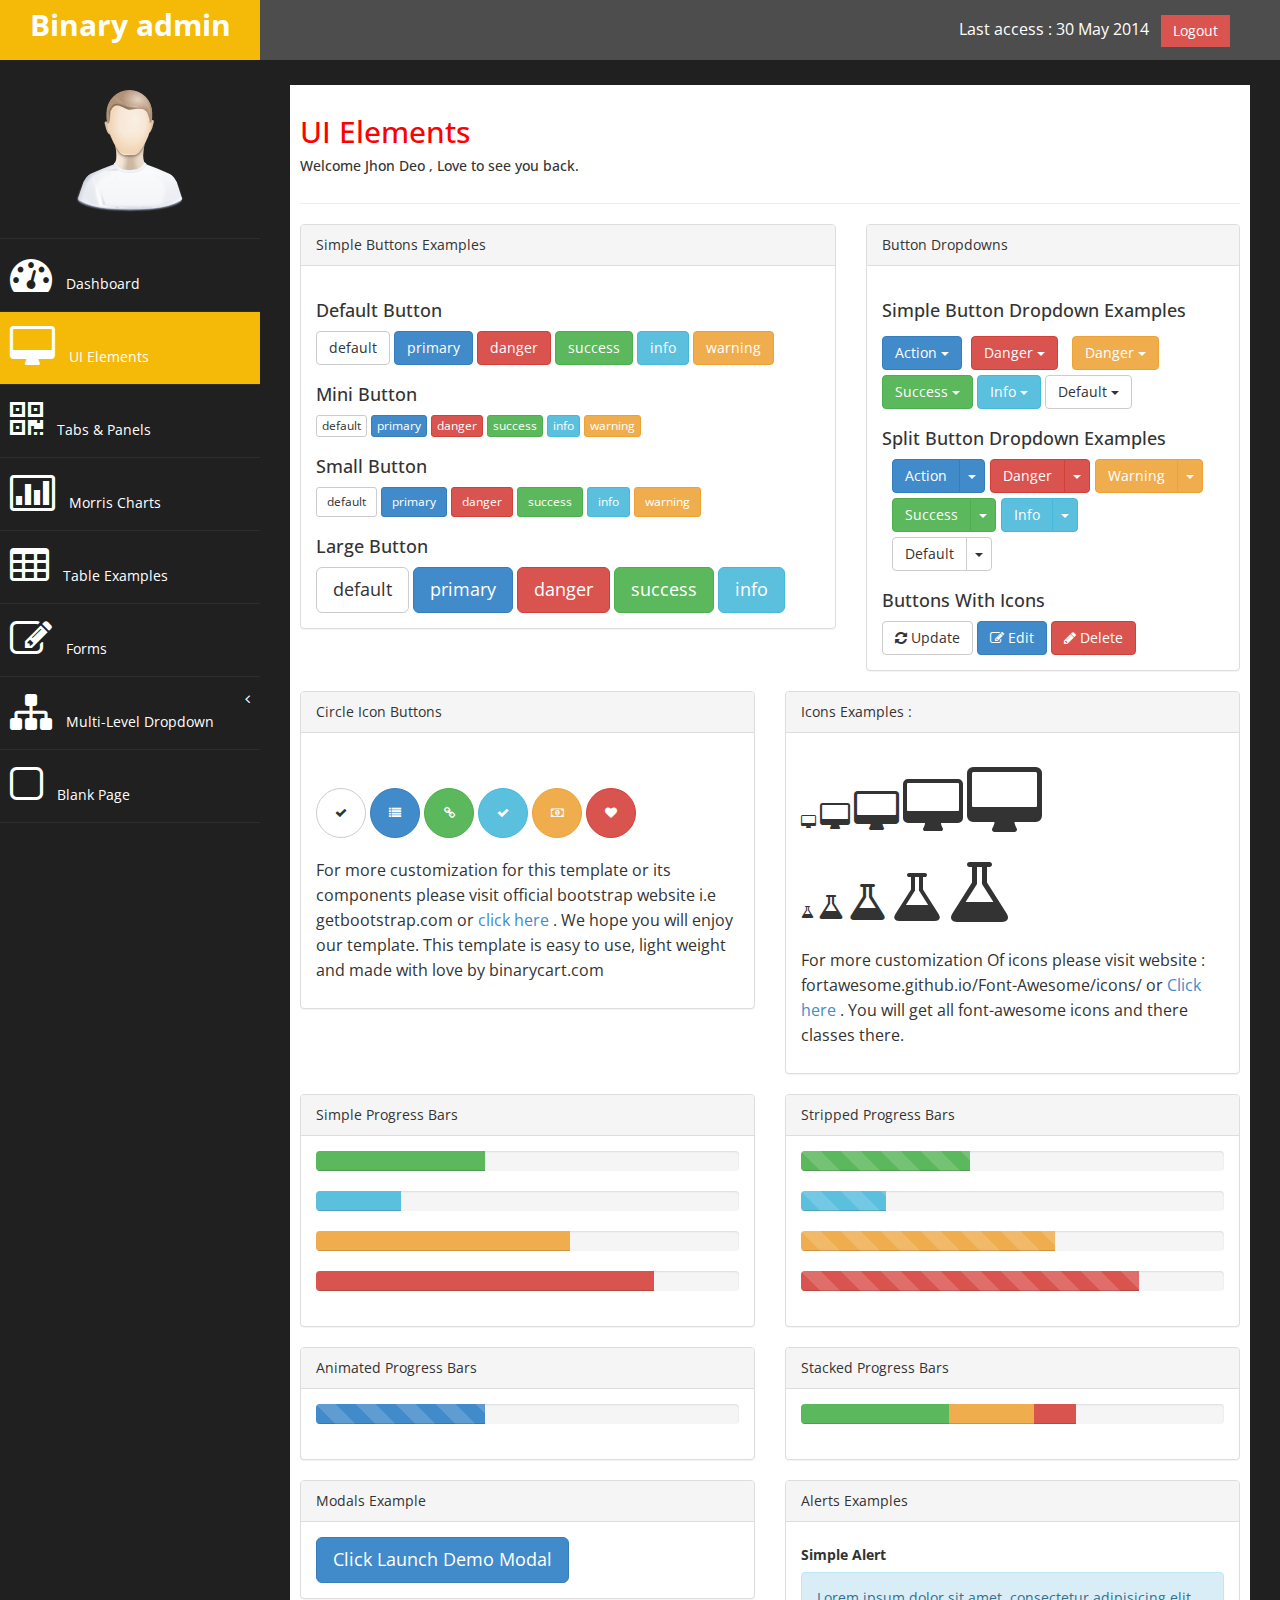
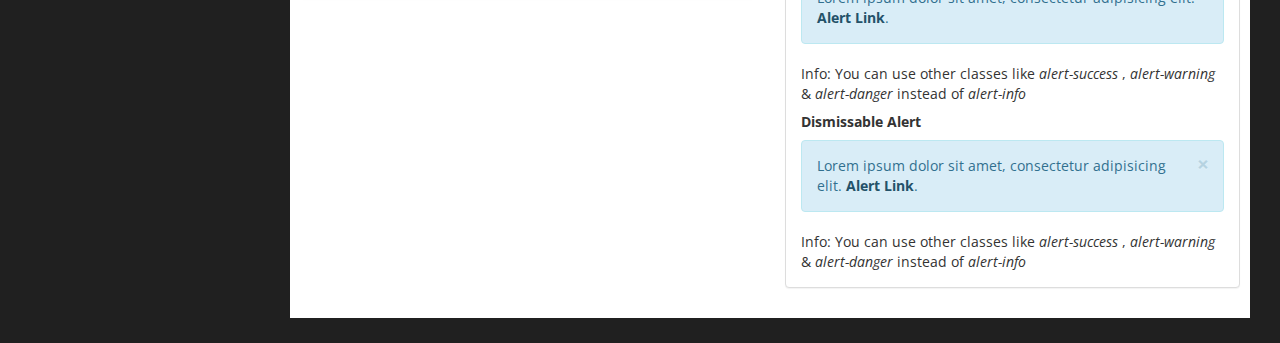
<file: bs-binary-admin/ui.html>
﻿<!DOCTYPE html>
<html xmlns="http://www.w3.org/1999/xhtml">
<head>
      <meta charset="utf-8" />
    <meta name="viewport" content="width=device-width, initial-scale=1.0" />
    <title>Free Bootstrap Admin Template : Binary Admin</title>
	<!-- BOOTSTRAP STYLES-->
    <link href="assets/css/bootstrap.css" rel="stylesheet" />
     <!-- FONTAWESOME STYLES-->
    <link href="assets/css/font-awesome.css" rel="stylesheet" />
        <!-- CUSTOM STYLES-->
    <link href="assets/css/custom.css" rel="stylesheet" />
     <!-- GOOGLE FONTS-->
   <link href='http://fonts.googleapis.com/css?family=Open+Sans' rel='stylesheet' type='text/css' />
</head>
<body>
    <div id="wrapper">
        <nav class="navbar navbar-default navbar-cls-top " role="navigation" style="margin-bottom: 0">
            <div class="navbar-header">
                <button type="button" class="navbar-toggle" data-toggle="collapse" data-target=".sidebar-collapse">
                    <span class="sr-only">Toggle navigation</span>
                    <span class="fa fa-bar"></span>
                    <span class="fa fa-bar"></span>
                    <span class="fa fa-bar"></span>
                </button>
                <a class="navbar-brand" href="index.html">Binary admin</a> 
            </div>
  <div style="color: white;
padding: 15px 50px 5px 50px;
float: right;
font-size: 16px;"> Last access : 30 May 2014 &nbsp; <a href="#" class="btn btn-danger square-btn-adjust">Logout</a> </div>
        </nav>   
           <!-- /. NAV TOP  -->
                <nav class="navbar-default navbar-side" role="navigation">
            <div class="sidebar-collapse">
                <ul class="nav" id="main-menu">
				<li class="text-center">
                    <img src="assets/img/find_user.png" class="user-image img-responsive"/>
					</li>
				
					
                    <li>
                        <a  href="index.html"><i class="fa fa-dashboard fa-3x"></i> Dashboard</a>
                    </li>
                      <li>
                        <a class="active-menu"   href="ui.html"><i class="fa fa-desktop fa-3x"></i> UI Elements</a>
                    </li>
                    <li>
                        <a  href="tab-panel.html"><i class="fa fa-qrcode fa-3x"></i> Tabs & Panels</a>
                    </li>
						   <li  >
                        <a  href="chart.html"><i class="fa fa-bar-chart-o fa-3x"></i> Morris Charts</a>
                    </li>	
                      <li  >
                        <a  href="table.html"><i class="fa fa-table fa-3x"></i> Table Examples</a>
                    </li>
                    <li  >
                        <a  href="form.html"><i class="fa fa-edit fa-3x"></i> Forms </a>
                    </li>				
					
					                   
                    <li>
                        <a href="#"><i class="fa fa-sitemap fa-3x"></i> Multi-Level Dropdown<span class="fa arrow"></span></a>
                        <ul class="nav nav-second-level">
                            <li>
                                <a href="#">Second Level Link</a>
                            </li>
                            <li>
                                <a href="#">Second Level Link</a>
                            </li>
                            <li>
                                <a href="#">Second Level Link<span class="fa arrow"></span></a>
                                <ul class="nav nav-third-level">
                                    <li>
                                        <a href="#">Third Level Link</a>
                                    </li>
                                    <li>
                                        <a href="#">Third Level Link</a>
                                    </li>
                                    <li>
                                        <a href="#">Third Level Link</a>
                                    </li>

                                </ul>
                               
                            </li>
                        </ul>
                      </li>  
                  <li  >
                        <a  href="blank.html"><i class="fa fa-square-o fa-3x"></i> Blank Page</a>
                    </li>	
                </ul>
               
            </div>
            
        </nav>  
        <!-- /. NAV SIDE  -->
        <div id="page-wrapper" >
            <div id="page-inner">
                <div class="row">
                    <div class="col-md-12">
                     <h2>UI Elements</h2>   
                        <h5>Welcome Jhon Deo , Love to see you back. </h5>
                       
                    </div>
                </div>
                 <!-- /. ROW  -->
                 <hr />
                 <div class="row">
                    
                      <div class="col-md-7">
                    <div class="panel panel-default">
                        <div class="panel-heading">
                         Simple Buttons Examples
                        </div>        
                                      
                                    <div class="panel-body"> 

                    <h4>Default Button</h4>
                    <a href="#" class="btn btn-default">default</a>
                    <a href="#" class="btn btn-primary">primary</a>
                    <a href="#" class="btn btn-danger">danger</a>
                    <a href="#" class="btn btn-success">success</a>
                    <a href="#" class="btn btn-info">info</a>
                    <a href="#" class="btn btn-warning">warning</a>

                   
                    <h4>Mini Button</h4>
                    <a href="#" class="btn btn-default btn-xs">default</a>
                    <a href="#" class="btn btn-primary btn-xs">primary</a>
                    <a href="#" class="btn btn-danger btn-xs">danger</a>
                    <a href="#" class="btn btn-success btn-xs">success</a>
                    <a href="#" class="btn btn-info btn-xs">info</a>
                    <a href="#" class="btn btn-warning btn-xs">warning</a>

                  
                    <h4>Small Button</h4>
                    <a href="#" class="btn btn-default btn-sm">default</a>
                    <a href="#" class="btn btn-primary btn-sm">primary</a>
                    <a href="#" class="btn btn-danger btn-sm">danger</a>
                    <a href="#" class="btn btn-success btn-sm">success</a>
                    <a href="#" class="btn btn-info btn-sm">info</a>
                    <a href="#" class="btn btn-warning btn-sm">warning</a>

                   
                    <h4>Large Button</h4>

                    <a href="#" class="btn btn-default btn-lg">default</a>
                    <a href="#" class="btn btn-primary btn-lg">primary</a>
                    <a href="#" class="btn btn-danger btn-lg">danger</a>
                    <a href="#" class="btn btn-success btn-lg">success</a>
                    <a href="#" class="btn btn-info btn-lg">info</a>

                   
                </div>
            </div>
                          </div>
                     <div class="col-md-5">
                      <div class="panel panel-default">
                        <div class="panel-heading">
                           Button Dropdowns
                        </div>        
                                      
                                    <div class="panel-body"> 
                                          <h4>Simple Button Dropdown Examples </h4>  
                                       <div style="margin-top: 10px;">
											
											<div class="btn-group">
											  <button data-toggle="dropdown" class="btn btn-primary dropdown-toggle">Action <span class="caret"></span></button>
											  <ul class="dropdown-menu">
												<li><a href="#">Action</a></li>
												<li><a href="#">Another action</a></li>
												<li><a href="#">Something else here</a></li>
												<li class="divider"></li>
												<li><a href="#">Separated link</a></li>
											  </ul>
											</div>
											<div style="margin:5px;" class="btn-group">
											  <button data-toggle="dropdown" class="btn btn-danger dropdown-toggle">Danger <span class="caret"></span></button>
											  <ul class="dropdown-menu">
												<li><a href="#">Action</a></li>
												<li><a href="#">Another action</a></li>
												<li><a href="#">Something else here</a></li>
												<li class="divider"></li>
												<li><a href="#">Separated link</a></li>
											  </ul>
											</div>
                                           <div style="margin:5px;" class="btn-group">
											  <button data-toggle="dropdown" class="btn btn-warning dropdown-toggle">Danger <span class="caret"></span></button>
											  <ul class="dropdown-menu">
												<li><a href="#">Action</a></li>
												<li><a href="#">Another action</a></li>
												<li><a href="#">Something else here</a></li>
												<li class="divider"></li>
												<li><a href="#">Separated link</a></li>
											  </ul>
											</div>
										  </div>
										  <div>
                                               
                                              	<div class="btn-group">
											  <button data-toggle="dropdown" class="btn btn-success dropdown-toggle">Success <span class="caret"></span></button>
											  <ul class="dropdown-menu">
												<li><a href="#">Action</a></li>
												<li><a href="#">Another action</a></li>
												<li><a href="#">Something else here</a></li>
												<li class="divider"></li>
												<li><a href="#">Separated link</a></li>
											  </ul>
											</div>
											<div class="btn-group">
											  <button data-toggle="dropdown" class="btn btn-info dropdown-toggle">Info <span class="caret"></span></button>
											  <ul class="dropdown-menu">
												<li><a href="#">Action</a></li>
												<li><a href="#">Another action</a></li>
												<li><a href="#">Something else here</a></li>
												<li class="divider"></li>
												<li><a href="#">Separated link</a></li>
											  </ul>
											</div>
											<div class="btn-group">
											  <button data-toggle="dropdown" class="btn btn-default dropdown-toggle">Default <span class="caret"></span></button>
											  <ul class="dropdown-menu">
												<li><a href="#">Action</a></li>
												<li><a href="#">Another action</a></li>
												<li><a href="#">Something else here</a></li>
												<li class="divider"></li>
												<li><a href="#">Separated link</a></li>
											  </ul>
											</div>
										  </div>
                                       
                                       <h4>Split Button Dropdown Examples </h4>
                                      
                                       <div style="margin:5px;" class="btn-toolbar">
										
										<div class="btn-group">
										  <button class="btn btn-primary">Action</button>
										  <button data-toggle="dropdown" class="btn btn-primary dropdown-toggle"><span class="caret"></span></button>
										  <ul class="dropdown-menu">
											<li><a href="#">Action</a></li>
											<li><a href="#">Another action</a></li>
											<li><a href="#">Something else here</a></li>
											<li class="divider"></li>
											<li><a href="#">Separated link</a></li>
										  </ul>
										</div>
										<div class="btn-group">
										  <button class="btn btn-danger">Danger</button>
										  <button data-toggle="dropdown" class="btn btn-danger dropdown-toggle"><span class="caret"></span></button>
										  <ul class="dropdown-menu">
											<li><a href="#">Action</a></li>
											<li><a href="#">Another action</a></li>
											<li><a href="#">Something else here</a></li>
											<li class="divider"></li>
											<li><a href="#">Separated link</a></li>
										  </ul>
										</div>
                                           <div class="btn-group">
										  <button class="btn btn-warning">Warning</button>
										  <button data-toggle="dropdown" class="btn btn-warning dropdown-toggle"><span class="caret"></span></button>
										  <ul class="dropdown-menu">
											<li><a href="#">Action</a></li>
											<li><a href="#">Another action</a></li>
											<li><a href="#">Something else here</a></li>
											<li class="divider"></li>
											<li><a href="#">Separated link</a></li>
										  </ul>
										</div>
									  </div>
									  <div style="margin:5px;" class="btn-toolbar">
										
										<div class="btn-group">
										  <button class="btn btn-success">Success</button>
										  <button data-toggle="dropdown" class="btn btn-success dropdown-toggle"><span class="caret"></span></button>
										  <ul class="dropdown-menu">
											<li><a href="#">Action</a></li>
											<li><a href="#">Another action</a></li>
											<li><a href="#">Something else here</a></li>
											<li class="divider"></li>
											<li><a href="#">Separated link</a></li>
										  </ul>
										</div>
										<div class="btn-group">
										  <button class="btn btn-info">Info</button>
										  <button data-toggle="dropdown" class="btn btn-info dropdown-toggle"><span class="caret"></span></button>
										  <ul class="dropdown-menu">
											<li><a href="#">Action</a></li>
											<li><a href="#">Another action</a></li>
											<li><a href="#">Something else here</a></li>
											<li class="divider"></li>
											<li><a href="#">Separated link</a></li>
										  </ul>
										</div>
									  </div>
									  <div style="margin:5px;" class="btn-toolbar">
										<div class="btn-group">
										  <button class="btn btn-default">Default</button>
										  <button data-toggle="dropdown" class="btn btn-default dropdown-toggle"><span class="caret"></span></button>
										  <ul class="dropdown-menu">
											<li><a href="#">Action</a></li>
											<li><a href="#">Another action</a></li>
											<li><a href="#">Something else here</a></li>
											<li class="divider"></li>
											<li><a href="#">Separated link</a></li>
										  </ul>
										</div>
									  </div>
                                       

                                       <h4>Buttons With Icons</h4>                                       
										
											<button class="btn btn-default"><i class=" fa fa-refresh "></i> Update</button>
											<button class="btn btn-primary"><i class="fa fa-edit "></i> Edit</button>
											<button class="btn btn-danger"><i class="fa fa-pencil"></i> Delete</button>
										
															
									

                                        </div>
                                    </div>
                    </div>
                    </div>
                <!-- /. ROW  -->
                <div class="row">
                    <div class="col-md-6">
                        <div class="panel panel-default">
                        <div class="panel-heading">
                            Circle Icon Buttons 
                        </div>
                       
                        <div class="panel-body">
                             <br /> <br />
                            <button type="button" class="btn btn-default btn-circle"><i class="fa fa-check"></i>
                            </button>
                            <button type="button" class="btn btn-primary btn-circle"><i class="fa fa-list"></i>
                            </button>
                            <button type="button" class="btn btn-success btn-circle"><i class="fa fa-link"></i>
                            </button>
                            <button type="button" class="btn btn-info btn-circle"><i class="fa fa-check"></i>
                            </button>
                            <button type="button" class="btn btn-warning btn-circle"><i class="fa fa-money"></i>
                            </button>
                            <button type="button" class="btn btn-danger btn-circle"><i class="fa fa-heart"></i>
                            </button>
                           <br />
                             <p>
                        For more customization for this template or its components please visit official bootstrap website i.e getbootstrap.com or <a href="http://getbootstrap.com/components/" target="_blank">click here</a> . We hope you will enjoy our template. This template is easy to use, light weight and made with love by binarycart.com 
                        </p>
                        </div>
                        
                    </div>
                    </div>
                    <div class="col-md-6">
                        <div class="panel panel-default">
                        <div class="panel-heading">
                            Icons Examples : 
                        </div>
                       
                        <div class="panel-body">
                            <br />
                            <i class="fa fa-desktop "></i>
                            
                             <i class="fa fa-desktop fa-2x"></i>
                              <i class="fa fa-desktop fa-3x"></i>
                              <i class="fa fa-desktop fa-4x"></i>
                              <i class="fa fa-desktop fa-5x"></i>
                              <br />
                             <br />
                            <i class="fa fa-flask "></i>
                            
                             <i class="fa fa-flask fa-2x"></i>
                              <i class="fa fa-flask fa-3x"></i>
                              <i class="fa fa-flask fa-4x"></i>
                              <i class="fa fa-flask fa-5x"></i>
                              <br />
                              <p>
                        For more customization Of icons please visit website : fortawesome.github.io/Font-Awesome/icons/ or  <a href="http://fortawesome.github.io/Font-Awesome/icons/" target="_blank" >Click here</a> . You will get all font-awesome icons and there classes there.
                        </p>
                        </div>
                        
                    </div>
                    </div>
                </div>
                 <!-- /. ROW  -->
                <div class="row">
                    <div class="col-md-6">
                        <div class="panel panel-default">
                        <div class="panel-heading">
                            Simple Progress Bars 
                        </div>
                       
                        <div class="panel-body">
                       <div class="progress">
  <div class="progress-bar progress-bar-success" role="progressbar" aria-valuenow="40" aria-valuemin="0" aria-valuemax="100" style="width: 40%">
    <span class="sr-only">40% Complete (success)</span>
  </div>
</div>
<div class="progress">
  <div class="progress-bar progress-bar-info" role="progressbar" aria-valuenow="20" aria-valuemin="0" aria-valuemax="100" style="width: 20%">
    <span class="sr-only">20% Complete</span>
  </div>
</div>
<div class="progress">
  <div class="progress-bar progress-bar-warning" role="progressbar" aria-valuenow="60" aria-valuemin="0" aria-valuemax="100" style="width: 60%">
    <span class="sr-only">60% Complete (warning)</span>
  </div>
</div>
<div class="progress">
  <div class="progress-bar progress-bar-danger" role="progressbar" aria-valuenow="80" aria-valuemin="0" aria-valuemax="100" style="width: 80%">
    <span class="sr-only">80% Complete</span>
  </div>
</div>
                            </div>
                            </div>
                    </div>
                    <div class="col-md-6">
                        <div class="panel panel-default">
                        <div class="panel-heading">
                            Stripped Progress Bars 
                        </div>
                       
                        <div class="panel-body">
                       <div class="progress progress-striped">
  <div class="progress-bar progress-bar-success" role="progressbar" aria-valuenow="40" aria-valuemin="0" aria-valuemax="100" style="width: 40%">
    <span class="sr-only">40% Complete (success)</span>
  </div>
</div>
<div class="progress progress-striped">
  <div class="progress-bar progress-bar-info" role="progressbar" aria-valuenow="20" aria-valuemin="0" aria-valuemax="100" style="width: 20%">
    <span class="sr-only">20% Complete</span>
  </div>
</div>
<div class="progress progress-striped">
  <div class="progress-bar progress-bar-warning" role="progressbar" aria-valuenow="60" aria-valuemin="0" aria-valuemax="100" style="width: 60%">
    <span class="sr-only">60% Complete (warning)</span>
  </div>
</div>
<div class="progress progress-striped">
  <div class="progress-bar progress-bar-danger" role="progressbar" aria-valuenow="80" aria-valuemin="0" aria-valuemax="100" style="width: 80%">
    <span class="sr-only">80% Complete</span>
  </div>
</div>
                            </div>
                            </div>
                    </div>
                </div>
                 <!-- /. ROW  -->
                <div class="row">
                    <div class="col-md-6">
                        <div class="panel panel-default">
                        <div class="panel-heading">
                            Animated Progress Bars 
                        </div>
                       
                        <div class="panel-body">
                       <div class="progress progress-striped active">
  <div class="progress-bar progress-bar-primary" role="progressbar" aria-valuenow="40" aria-valuemin="0" aria-valuemax="100" style="width: 40%">
    <span class="sr-only">40% Complete (success)</span>
  </div>
</div>
                            </div>
                            </div>
                    </div>
                      <div class="col-md-6">
                        <div class="panel panel-default">
                        <div class="panel-heading">
                            Stacked Progress Bars 
                        </div>
                       
                        <div class="panel-body">
                       <div class="progress">
  <div class="progress-bar progress-bar-success" style="width: 35%">
    <span class="sr-only">35% Complete (success)</span>
  </div>
  <div class="progress-bar progress-bar-warning" style="width: 20%">
    <span class="sr-only">20% Complete (warning)</span>
  </div>
  <div class="progress-bar progress-bar-danger" style="width: 10%">
    <span class="sr-only">10% Complete (danger)</span>
  </div>
</div>
                            </div>
                            </div>
                    </div>
                </div>
                <!-- /. ROW  -->
                <div class="row">
                    <div class="col-md-6">
                       
                     <!--  Modals-->
                    <div class="panel panel-default">
                        <div class="panel-heading">
                            Modals Example
                        </div>
                        <div class="panel-body">
                            <button class="btn btn-primary btn-lg" data-toggle="modal" data-target="#myModal">
                              Click  Launch Demo Modal
                            </button>
                            <div class="modal fade" id="myModal" tabindex="-1" role="dialog" aria-labelledby="myModalLabel" aria-hidden="true">
                                <div class="modal-dialog">
                                    <div class="modal-content">
                                        <div class="modal-header">
                                            <button type="button" class="close" data-dismiss="modal" aria-hidden="true">&times;</button>
                                            <h4 class="modal-title" id="myModalLabel">Modal title Here</h4>
                                        </div>
                                        <div class="modal-body">
                                            Lorem ipsum dolor sit amet, consectetur adipisicing elit, sed do eiusmod tempor incididunt ut labore et dolore magna aliqua. Ut enim ad minim veniam, quis nostrud exercitation ullamco laboris nisi ut aliquip ex ea commodo consequat. Duis aute irure dolor in reprehenderit in voluptate velit esse cillum dolore eu fugiat nulla pariatur. Excepteur sint occaecat cupidatat non proident, sunt in culpa qui officia deserunt mollit anim id est laborum.
                                        </div>
                                        <div class="modal-footer">
                                            <button type="button" class="btn btn-default" data-dismiss="modal">Close</button>
                                            <button type="button" class="btn btn-primary">Save changes</button>
                                        </div>
                                    </div>
                                </div>
                            </div>
                        </div>
                    </div>
                     <!-- End Modals-->
                
                    </div>
                     <div class="col-md-6">
                          <div class="panel panel-default">
                        <div class="panel-heading">
                            Alerts Examples
                        </div>
                        <div class="panel-body">
                            <h5><strong>Simple Alert</strong></h5>
                            <div class="alert alert-info">
                                Lorem ipsum dolor sit amet, consectetur adipisicing elit. <a href="#" class="alert-link">Alert Link</a>.
                            </div>
                            Info: You can use other classes like <i>alert-success</i> , <i>alert-warning</i> & <i>alert-danger</i> instead of <i>alert-info</i>
                           <br />
                              <h5><strong>Dismissable Alert</strong></h5>
                            <div class="alert alert-info alert-dismissable">
                                <button type="button" class="close" data-dismiss="alert" aria-hidden="true">×</button>
                                Lorem ipsum dolor sit amet, consectetur adipisicing elit. <a href="#" class="alert-link">Alert Link</a>.
                            </div>
                            Info: You can use other classes like <i>alert-success</i> , <i>alert-warning</i> & <i>alert-danger</i> instead of <i>alert-info</i>
                           
                             </div>
                              </div>
                     </div>
                </div>
                <!-- /. ROW  -->
    </div>
             <!-- /. PAGE INNER  -->
            </div>
         <!-- /. PAGE WRAPPER  -->
        </div>
     <!-- /. WRAPPER  -->
    <!-- SCRIPTS -AT THE BOTOM TO REDUCE THE LOAD TIME-->
    <!-- JQUERY SCRIPTS -->
    <script src="assets/js/jquery-1.10.2.js"></script>
      <!-- BOOTSTRAP SCRIPTS -->
    <script src="assets/js/bootstrap.min.js"></script>
    <!-- METISMENU SCRIPTS -->
    <script src="assets/js/jquery.metisMenu.js"></script>
      <!-- CUSTOM SCRIPTS -->
    <script src="assets/js/custom.js"></script>
 
</body>
</html>
</file>
<file: bs-binary-admin/assets/css/custom.css>
/*=============================================================
    Authour URI: www.binarycart.com
    License: Commons Attribution 3.0

    http://creativecommons.org/licenses/by/3.0/

    100% To use For Personal And Commercial Use.
    IN EXCHANGE JUST GIVE US CREDITS AND TELL YOUR FRIENDS ABOUT US
   
    ========================================================  */


/*==============================================
    GENERAL  STYLES    
    =============================================*/

body {
    font-family: 'Open Sans', sans-serif;
}

#wrapper {
    width: 100%;
    background: #202020;
}

#page-wrapper {
    padding: 15px 15px;
    min-height: 600px;
    background: #202020;
}

#page-inner {
    width: 100%;
    margin: 10px 20px 10px 0px;
    background-color: #fff!important;
    padding: 10px;
    min-height: 1200px;
}

.text-center {
    text-align: center;
}

.no-boder {
    border: 1px solid #f3f3f3;
}

h2 {
    color: #f00;
}

h4 {
    padding-top: 10px;
}

.square-btn-adjust {
    border: 0px solid transparent;
    -webkit-border-radius: 0px;
    -moz-border-radius: 0px;
    border-radius: 0px;
}

p {
    font-size: 16px;
    line-height: 25px;
    padding-top: 20px;
}


/*==============================================
   DASHBOARD STYLES    
    =============================================*/

.panel-back {
    background-color: #F8F8F8;
}

.noti-box {
    min-height: 100px;
    padding: 20px;
}

.noti-box .icon-box {
    display: block;
    float: left;
    margin: 0 15px 10px 0;
    width: 70px;
    height: 70px;
    line-height: 75px;
    vertical-align: middle;
    text-align: center;
    font-size: 40px;
}

.text-box p {
    margin: 0 0 3px;
}

.main-text {
    font-size: 25px;
    font-weight: 600;
}

.set-icon {
    -webkit-border-radius: 50px;
    -moz-border-radius: 50px;
    border-radius: 50px;
}

.bg-color-green {
    background-color: #00CE6F;
    color: #fff;
}

.bg-color-blue {
    background-color: #A95DF0;
    color: #fff;
}

.bg-color-red {
    background-color: #DB0630;
    color: #fff;
}

.bg-color-brown {
    background-color: #B94A00;
    color: #fff;
}

.icon-box-right {
    display: block;
    float: right;
    margin: 0 15px 10px 0;
    width: 70px;
    height: 70px;
    line-height: 75px;
    vertical-align: middle;
    text-align: center;
    font-size: 40px;
}

.main-temp-back {
    background: #8702A8;
    color: #FFFFFF;
    font-size: 16px;
    font-weight: 300;
    text-align: center;
}

.main-temp-back .text-temp {
    font-size: 40px;
}

.back-dash {
    padding: 20px;
    font-size: 20px;
    font-weight: 500;
    -webkit-border-radius: 0px;
    -moz-border-radius: 0px;
    border-radius: 0px;
    background-color: #2EA7EB;
    color: #fff;
}

.back-dash p {
    padding-top: 16px;
    font-size: 13px;
    color: #fff;
    line-height: 25px;
    text-align: justify;
}

.back-footer-green {
    background-color: #009B50;
    border-top: 0px solid #fff;
}

.back-footer-red {
    background-color: #AF0000;
    border-top: 0px solid #fff;
}

.color-bottom-txt {
    color: #000;
    font-size: 16px;
    line-height: 30px;
}


/*CHAT PANEL*/

.chat-panel .panel-body {
    height: 450px;
    overflow-y: scroll;
}

.chat-box {
    margin: 0;
    padding: 0;
    list-style: none;
}

.chat-box li {
    margin-bottom: 15px;
    padding-bottom: 5px;
    border-bottom: 1px dotted #808080;
}

.chat-box li.left .chat-body {
    margin-left: 90px;
}

.chat-box li .chat-body p {
    margin: 0;
    color: #8d8888;
}

.chat-img>img {
    margin-left: 20px;
}


/*==============================================
    MENU STYLES    
    =============================================*/

.user-image {
    margin: 25px auto;
    -webkit-border-radius: 10px;
    -moz-border-radius: 10px;
    border-radius: 10px;
    max-height: 170px;
    max-width: 170px;
}

.navbar-cls-top .navbar-brand {
    color: #fff;
    background: #f5b907;
    width: 260px;
    text-align: center;
    height: 60px;
    font-size: 30px;
    font-weight: 700;
}

.active-menu {
    background-color: #f5b907!important;
}

.arrow {
    float: right;
}

.fa.arrow:before {
    content: "\f104";
}

.active>a>.fa.arrow:before {
    content: "\f107";
}

.nav-second-level li,
.nav-third-level li {
    border-bottom: none !important;
}

.nav-second-level li a {
    padding-left: 37px;
}

.nav-third-level li a {
    padding-left: 55px;
}

.sidebar-collapse,
.sidebar-collapse .nav {
    background: none;
}

.sidebar-collapse .nav {
    padding: 0;
}

.sidebar-collapse .nav>li>a {
    color: #fff;
    background: #202020;
    text-shadow: none;
}

.sidebar-collapse>.nav>li>a {
    padding: 15px 10px;
}

.sidebar-collapse>.nav>li {
    border-bottom: 1px solid rgba(107, 108, 109, 0.19);
}

.sidebar-collapse .nav>li>a:hover,
.sidebar-collapse .nav>li>a:focus {
    background: #0A0A0A;
    outline: 0;
}

.nav-second-level>li>a:before,
.nav-third-level>li>a:before {
    content: "";
    display: block;
    position: absolute;
    left: 20px;
    width: 15px;
    height: 1px;
    background: #f5b907;
    top: 20px;
}

.nav-second-level>li>a:after,
.nav-third-level>li>a:after {
    content: "";
    display: block;
    position: absolute;
    left: 20px;
    width: 1px;
    height: 100%;
    background: #ff0000;
    top: 0px;
    z-index: 10;
}

.nav-second-level>li:last-child>a:after,
.nav-third-level>li:last-child>a:after {
    height: 50%;
}

.nav-third-level>li>a:after,
.nav-third-level>li>a:before {
    left: 40px;
}

.navbar-side {
    border: none;
    background-color: #202020;
}

.navbar-cls-top {
    background: #4D4D4D;
    border-bottom: none;
}

.navbar-cls-top .navbar-brand:hover {
    background: #f5b907;
    color: #fff;
}

.navbar-default {
    border: 0px solid black;
}

.navbar-header {
    background: #A70303;
}

.navbar-default .navbar-toggle:hover,
.navbar-default .navbar-toggle:focus {
    background-color: #B40101;
}

.navbar-default .navbar-toggle {
    border-color: #fff;
}

.navbar-default .navbar-toggle .icon-bar {
    background-color: #FFF;
}

.nav>li>a>i {
    margin-right: 10px;
}


/*==============================================
    UI ELEMENTS STYLES     
    =============================================*/

.btn-circle {
    width: 50px;
    height: 50px;
    padding: 6px 0;
    -webkit-border-radius: 25px;
    -moz-border-radius: 25px;
    border-radius: 25px;
    text-align: center;
    font-size: 12px;
    line-height: 1.428571429;
}


/*==============================================
    MEDIA QUERIES     
    =============================================*/

@media(min-width:768px) {
    #page-wrapper {
        margin: 0 0 0 260px;
        padding: 15px 30px;
        min-height: 1200px;
    }
    .navbar-side {
        z-index: 1;
        position: absolute;
        width: 260px;
    }
    .navbar {
        border-radius: 0px;
    }
}
</file>
<file: bs-binary-admin/assets/js/morris/morris-0.4.3.min.css>
.morris-hover{position:absolute;z-index:1000;}.morris-hover.morris-default-style{border-radius:10px;padding:6px;color:#666;background:rgba(255, 255, 255, 0.8);border:solid 2px rgba(230, 230, 230, 0.8);font-family:sans-serif;font-size:12px;text-align:center;}.morris-hover.morris-default-style .morris-hover-row-label{font-weight:bold;margin:0.25em 0;}
.morris-hover.morris-default-style .morris-hover-point{white-space:nowrap;margin:0.1em 0;}
</file>
